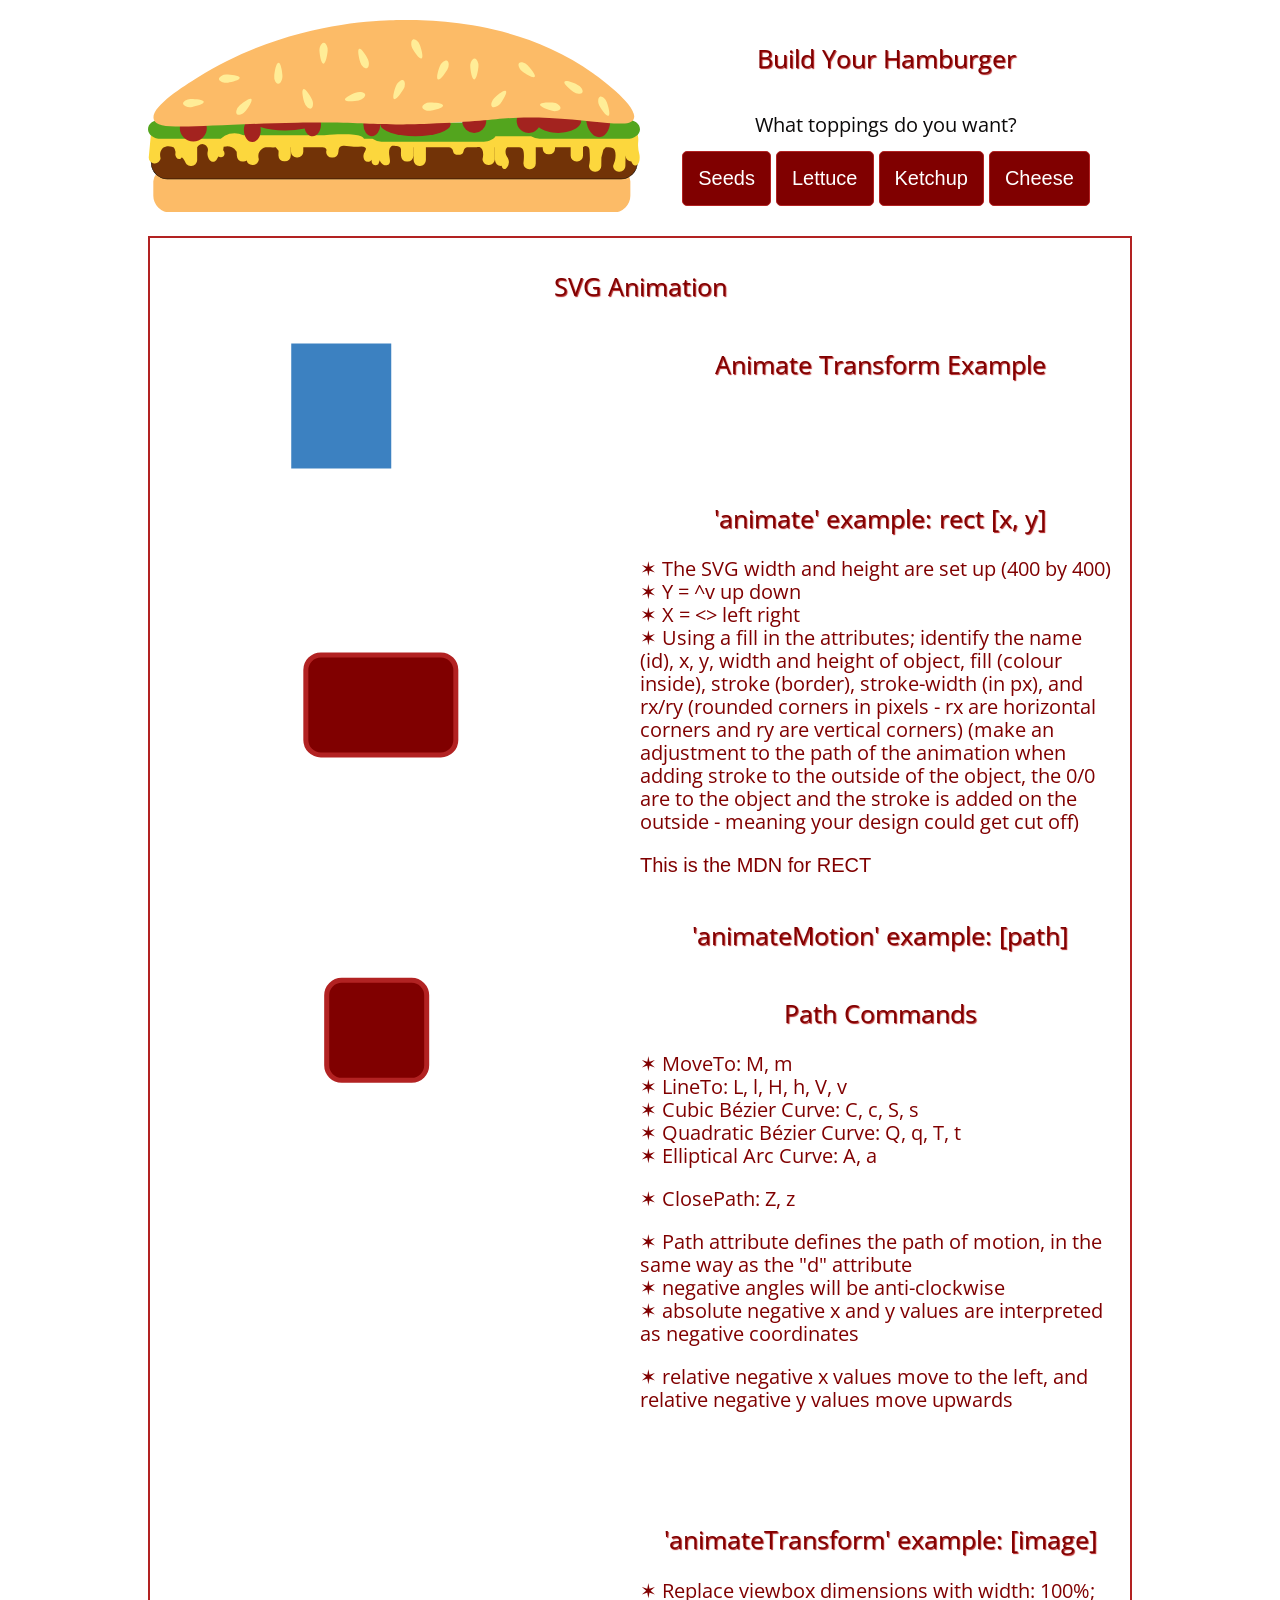
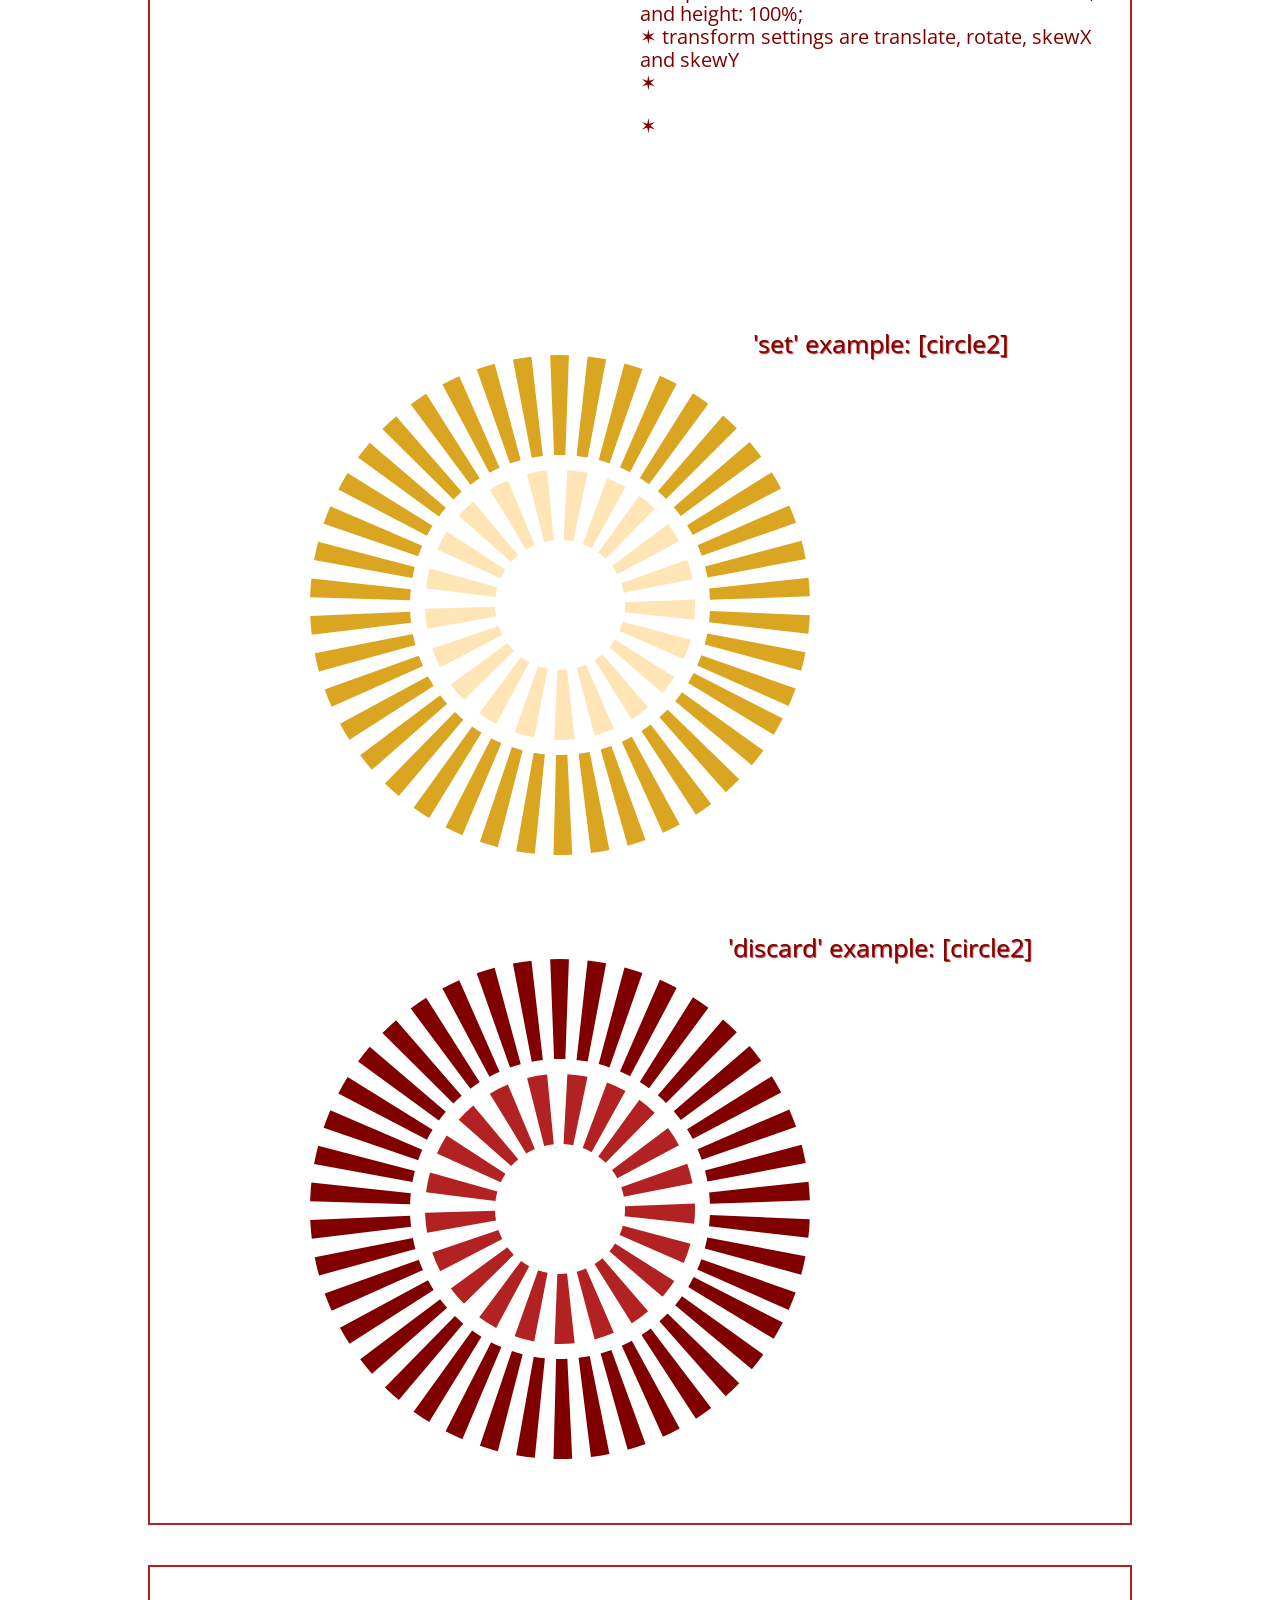
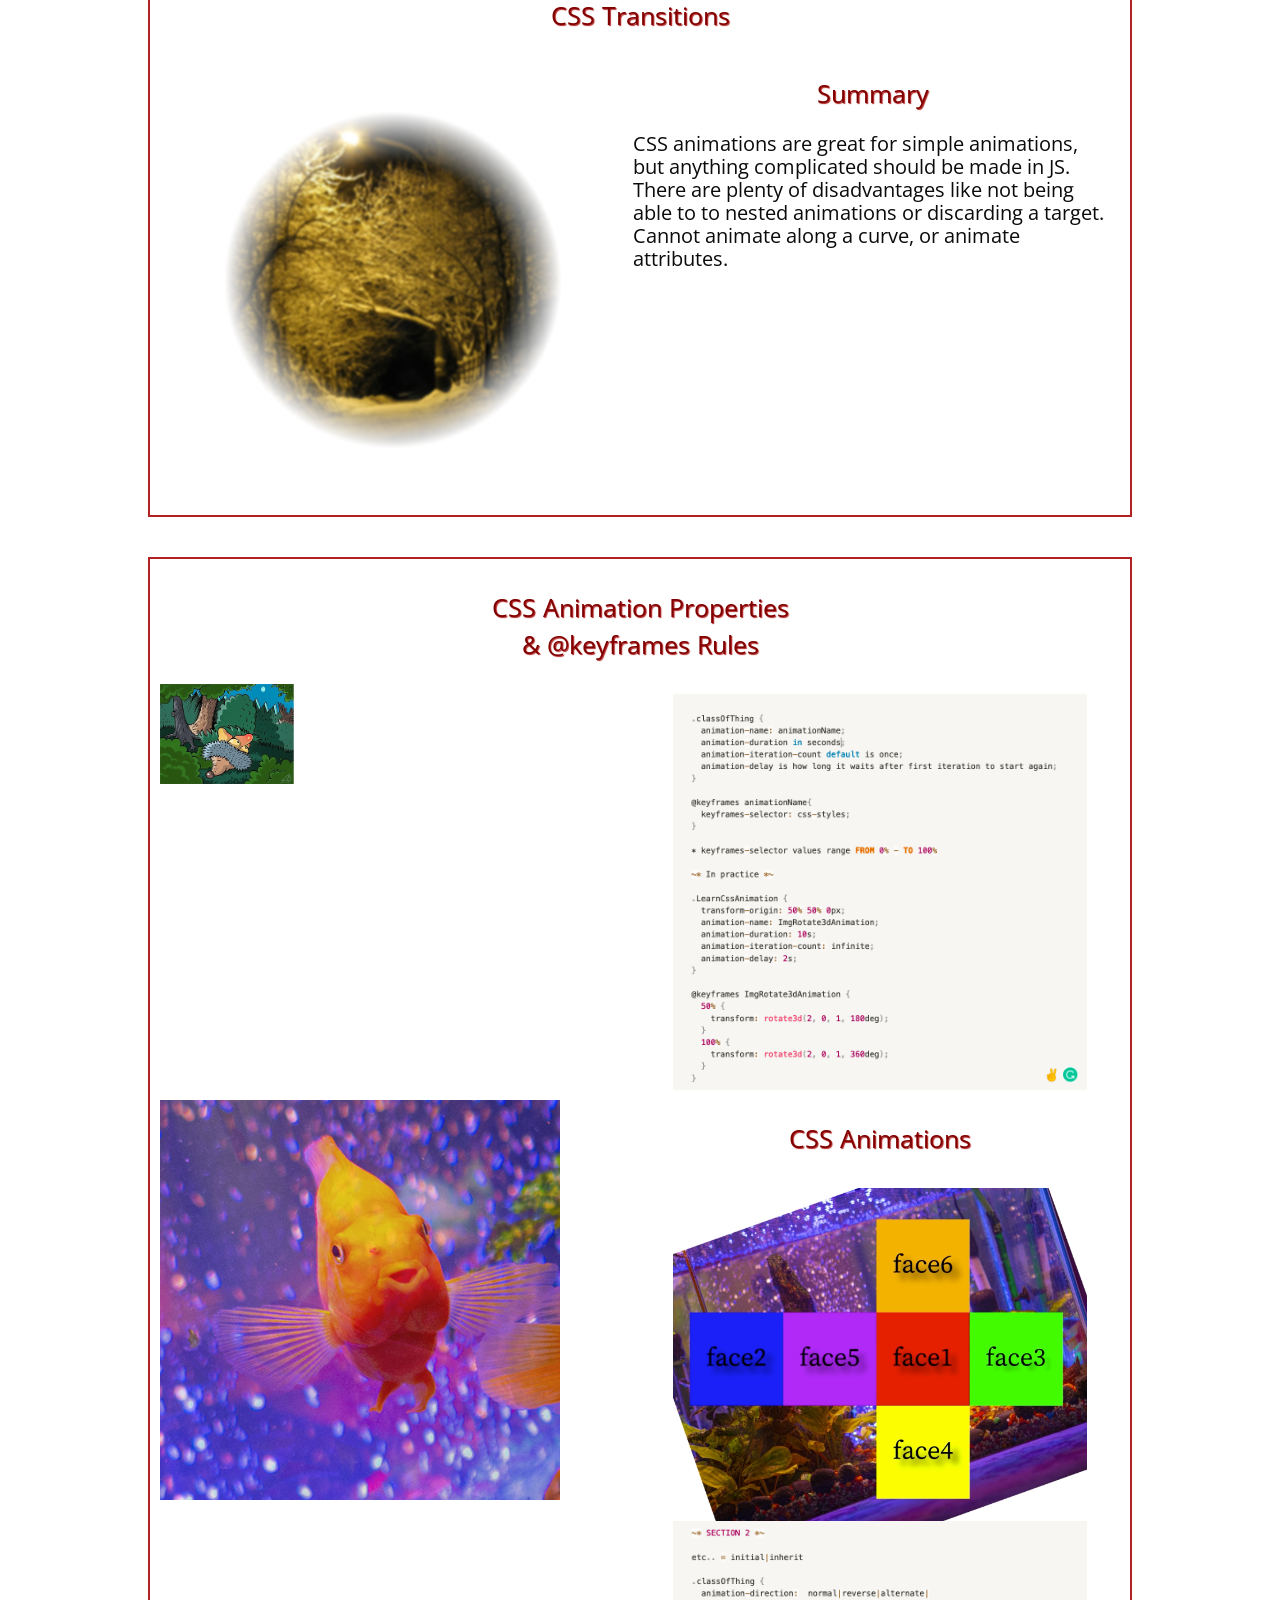
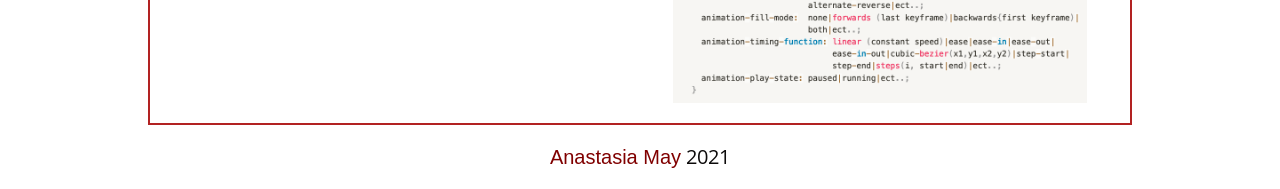
<file: index.html>
<!DOCTYPE html>
<html lang="en">
<head>
    <meta charset="UTF-8">
    <meta name="viewport" content="width=device-width, initial-scale=1.0">
    <title>SVG Animation Course</title>

    <!-- FONT AWESOME -->
    <link rel="stylesheet" href="https://use.fontawesome.com/releases/v5.8.1/css/all.css"
        integrity="sha384-50oBUHEmvpQ+1lW4y57PTFmhCaXp0ML5d60M1M7uH2+nqUivzIebhndOJK28anvf" crossorigin="anonymous">

    <!-- STYLESHEET -->
    <link rel="stylesheet" href="styles/style.css">

    <!-- GOOGLE FONT -->
    <link rel="preconnect" href="https://fonts.gstatic.com">
    <link href="https://fonts.googleapis.com/css2?family=Open+Sans:wght@300;400&display=swap" rel="stylesheet">
</head>
<body>

    <div class="wrapper">
        <main>
            <!-- <section id="sectionNUMBER">
                <h1>Title</h1>
            
                <div class="section-content">
                    <div class="left"></div>
                    <div class="right"></div>
                </div>
            


                https://webdesign.tutsplus.com/articles/getting-started-with-scalable-vector-graphics-svg--webdesign-7515

                https://webdesign.tutsplus.com/tutorials/how-to-use-animatetransform-for-inline-svg-animation--cms-22296

            </section> -->

            <div class="section-content">
                <div class="left">
                    <svg xmlns="http://www.w3.org/2000/svg" viewBox="0 0 1021 399.3" class="burger">
                        <path
                            d="M966.4 399.3H45.6A34.6 34.6 0 0111 364.7v-29.88a20.52 20.52 0 0120.52-20.52h949.23a20.25 20.25 0 0120.25 20.25v30.15a34.6 34.6 0 01-34.6 34.6z"
                            fill="#fcbb67" data-name="bottom_bun" />
                        <g class="patty" data-name="patty">
                            <rect x="6.5" y="223.8" width="1009" height="106" rx="33.82" fill="#723307" />
                            <path
                                d="M981.68 224.3a33.36 33.36 0 0133.32 33.32v38.36a33.36 33.36 0 01-33.32 33.32H40.32A33.36 33.36 0 017 295.98v-38.36a33.36 33.36 0 0133.32-33.32h941.36m0-1H40.32A34.33 34.33 0 006 257.62v38.36a34.33 34.33 0 0034.32 34.32h941.36a34.33 34.33 0 0034.32-34.32v-38.36a34.33 34.33 0 00-34.32-34.32z" />
                        </g>
                        <g class="cheese">
                            <path
                                d="M1017 242.3c-.82-5.17-1.79-10.91-6.44-15.56A21.93 21.93 0 00995 220.3H836.15a11.83 11.83 0 00-3.44-.51h-1.56a11.88 11.88 0 00-3.44.51H144.26a12.13 12.13 0 00-3.27-.46h-1.56a12.18 12.18 0 00-3.27.46H28a22 22 0 00-19.08 11.05 12 12 0 00-3 6.9L1.6 284.53a12 12 0 0010.84 13.06l.64.06a12 12 0 0013.06-10.84c-.48-1.52-3-10.05 1.86-17.51a17 17 0 015-5c8.55-5.46 19.33-.53 20.44 0H53a15.93 15.93 0 014 9c.25 3.28-.9 4.65 0 8a9.86 9.86 0 004 6c.5.32 3.52 2.15 6 1 1.88-.88 1.86-2.74 3-3s3.3 1.44 7 9a11.91 11.91 0 003 5 12.51 12.51 0 008.48 3.52H90a12 12 0 0012-12V264.3a11.75 11.75 0 0122 8 20.64 20.64 0 000 10c.25 1 3.11 11.55 10 12 3.8.25 6.85-2.73 8-4l4-7c3.32 2.14 7.43 2.07 10 0 3.42-2.75 3.93-8.89 0-13 .33-2.33.67-4.67 1-7l5-1a24.89 24.89 0 0112 2 24.15 24.15 0 015 3l5 6c.14 2.85.29 5.69.43 8.54a12.23 12.23 0 003.57 8.46 12 12 0 008.48 3.52H198a12 12 0 006.81-2.12 12 12 0 0011.63 9.12H218a12 12 0 0012-12 19.77 19.77 0 017-21.52 20.25 20.25 0 017-3c3.37-.72 5.71-.26 10 0a92 92 0 0011 0l6 7-.3 10.08a12.23 12.23 0 003.52 8.48 12 12 0 008.48 3.52h1.56a12 12 0 0012-12V264.3h.44v9.08a12 12 0 0012 12h1.56a12 12 0 0012-12v-9.08H360c4.62-1.06 8.79.91 10 4a7 7 0 01-.39 5.26 12 12 0 0012 12h1.56a12 12 0 0012-12c.16-6.32 2.17-9 3.83-10.26 6.13-4.72 19.79 0 28 0h9l7-1c6.43.63 8.39 2.46 9 4 1.55 3.92-4.87 8.05-5 16a16.93 16.93 0 002 8 9.88 9.88 0 0011.17 3.26c4.7-1.85 5.76-6.92 5.83-7.26-3.5 5.2-2 11.63 2 14 2.83 1.68 6.82 1.26 10-1l3-8c.17.53 2.92 8.6 10 10 .65.13 5.91 1.09 9-2 6.07-6.08-3.2-20.86 1.76-32.89 1.47-3.56 3.29-4.68 4.24-5.11 1.86-.84 3.94-.48 8.11.25s5.54.78 7.17 1.69a12.79 12.79 0 012.72 2.06l1 3c.07 2.12 0 3.83 0 5a48.87 48.87 0 00.09 8c0 .18 0 .34.06.51.4 2.57.88 5.86 3.52 8.49a12 12 0 008.48 3.51h1.56a12 12 0 0012-12V264.3h.44v26.49a12 12 0 0012 12h1.56a12 12 0 0012-12V264.3H625a10.75 10.75 0 016.15 3.49c2.38 2.94 1.42 5.79 3.52 8.49 1.17 1.5 3.47 3.18 8.48 3.51h1.56c4.95-.34 7.27-2 8.49-3.51 2.36-2.93 1.25-6.13 3.8-9 2-2.19 4.86-2.82 7-3h18c3.63-1.15 5.88-.5 7 0 5.63 2.5 8.4 12.46 5.15 24.49a12 12 0 0012 12h1.56a12 12 0 0012-12V264.3h.44v26.49a12 12 0 0012 12l1.85-.49c.41 3.72 2.52 6.59 5 7 3.17.52 5.74-3.18 7-5a17.5 17.5 0 003-9c.4-9.72-7.28-12.2-7-22 0-1.32.36-7.49 3.71-9 1.14-.51 1.78-.11 7.29 0h17a9.6 9.6 0 016 2 9.89 9.89 0 013 5c2.31 7.81.35 24.84.15 26.49a12.26 12.26 0 003.52 8.49 12 12 0 008.48 3.51h1.56a12 12 0 0012-12V264.3h14.44v2.49a12 12 0 0012 12h1.56a12 12 0 0012-12v-2.49h32.44v17.49a12 12 0 0012 12h1.56a12 12 0 0012-12V264.3a7.89 7.89 0 019.29-2c3.43 1.74 4 5.68 4 6 1.33 16.76 1 22 1 22a74.53 74.53 0 01-1.85 12.49 12 12 0 0012 12h1.56a12 12 0 0012-12q.15-13.25.29-26.49v9l4-16 5-5s4-.08 6 0a25.5 25.5 0 019 2c5.06 2.54 6.71 13.39 4 26q-1.92 5.25-3.85 10.49a12 12 0 0012 12h1.56a12 12 0 0012-12q.15-8.75.29-17.49v-4l.15.49a12 12 0 0012 12 43.4 43.4 0 01-1.15-5.49c.17 0 1.12 10.68 7 13a7.08 7.08 0 005 0c4.88-1.88 7.38-10.36 6-21a76.08 76.08 0 01-3-20c-.1-7.93 1.19-10.56 0-18z"
                                fill="#fcd73d" />
                            <path class="cheese" data-name="cheese__drip" d="M160 275.3l-9-8" fill="#fcd73d" />
                        </g>
                        <g class="lettuce">
                            <path class="lettuce" data-name="lettuce"
                                d="M994 206.64h-83.86a32.81 32.81 0 00-18.14-5.17H680c-10.6 0-19.77 4.51-24.19 11.08H511.18a32.26 32.26 0 00-19.18-5.91H280a37.56 37.56 0 00-4 .22c-.76-.08-1.52-.14-2.3-.18-4.58-6.18-13.48-10.38-23.7-10.38H69c-10.2 0-19.07 4.18-23.67 10.34H27c-14.91 0-27 8.93-27 19.94 0 11 12.09 20 27 20h123.92A41.46 41.46 0 01169 236.3a42.69 42.69 0 0129 3h168c14.42-1.47 26.41-1.9 35-2 41.59-.48 46 6.26 47 9 0 .1.06.18.08.23h17.74a32.26 32.26 0 0019.18 5.91h212c10.6 0 19.77-4.52 24.19-11.08h73.67a32.81 32.81 0 0018.14 5.17h181c14.91 0 27-8.93 27-20 0-10.96-12.09-19.89-27-19.89z"
                                fill="#53a51e" />
                        </g>
                        <g class="ketchup">
                            <circle class="ketchup" data-name="ketchup" cx="677" cy="209.3" r="25" fill="#a3231f" />
                            <path class="ketchup" data-name="ketchup"
                                d="M851.5 184.3c-17 0-31.9 4.7-40.29 11.77a25 25 0 100 26.46c8.39 7.07 23.29 11.77 40.29 11.77 26.23 0 47.5-11.19 47.5-25s-21.27-25-47.5-25z"
                                fill="#a3231f" />
                            <ellipse class="ketchup" data-name="ketchup" cx="948" cy="234" rx="25" ry="39"
                                transform="rotate(-5.85 650.045 356.1)" fill="#a3231f" />
                            <circle class="ketchup" data-name="ketchup" cx="94" cy="224.3" r="28" fill="#a3231f" />
                            <ellipse class="ketchup" data-name="ketchup" cx="464.5" cy="216.8" rx="17.5" ry="24.5" fill="#a3231f" />
                            <ellipse class="ketchup" data-name="ketchup" cx="555" cy="216.3" rx="73" ry="25" fill="#a3231f" />
                            <path class="ketchup" data-name="ketchup"
                                d="M357 204.3c0-13.81-32.68-25-73-25s-73 11.19-73 25a8.08 8.08 0 00.09 1.2c-7 3.19-12.09 12.41-12.09 23.3 0 13.53 7.84 24.5 17.5 24.5s17.5-11 17.5-24.5a33.48 33.48 0 00-.63-6.5c13.13 4.33 31 7 50.63 7a183.67 183.67 0 0041-4.32c2.41 9.51 8.89 16.32 16.5 16.32 9.66 0 17.5-11 17.5-24.5a32.39 32.39 0 00-2.07-11.56c.07-.31.07-.63.07-.94z"
                                fill="#a3231f" />
                        </g>
                        <path
                            d="M925 111.3C765.8-2.32 580.14-1.09 509 .3c-47.15.92-228.89 8.25-406 119-30.24 18.91-99.13 62-91 87 8.71 26.77 98.24 10 297 7 150.62-2.26 142.09 6.74 274 2 149.94-5.39 154.91-16.8 250-12 104.27 5.27 165.88 22.4 175 2 11.55-25.82-72.37-86.41-83-94z"
                            fill="#fcbb67" />
                        <g class="seeds">
                            <path class="seeds" data-name="seeds"
                                d="M270.76 88.96c-5.08-.07-8.19 19.27-8.8 27.09a19.06 19.06 0 002 10.83c.82 1.5 2.94 5.35 6.09 5.42s5.19-3.33 6.1-4.74c3-4.67 3-9.84 2.71-13.54-.54-7.89-3.34-24.99-8.1-25.06z"
                                fill="#ffed97" />
                            <path class="seeds" data-name="seeds"
                                d="M189.54 177.89a19.17 19.17 0 00-5.83 9.36c-.4 1.66-1.45 5.93.83 8.11s6.08 1.05 7.7.63c5.38-1.41 8.84-5.24 11.15-8.16 4.91-6.19 14.41-20.68 11-23.95-3.75-3.49-19.11 8.67-24.85 14.01z"
                                fill="#ffed97" />
                            <path class="seeds" data-name="seeds"
                                d="M190.43 120.07c-.3-5.06-19.82-6.75-27.66-6.79a19.09 19.09 0 00-10.65 2.82c-1.44.93-5.12 3.32-5 6.47.16 3 3.7 4.93 5.17 5.73 4.88 2.66 10 2.25 13.71 1.71 7.86-1.14 24.72-5.18 24.43-9.94z"
                                fill="#ffed97" />
                            <path class="seeds" data-name="seeds"
                                d="M322.39 143.51c-4.71 1.89-.12 20.94 2.33 28.38a19.16 19.16 0 006 9.22c1.34 1.06 4.77 3.8 7.71 2.64s3.5-5.07 3.8-6.72c1-5.47-1-10.23-2.73-13.54-3.5-7.05-12.69-21.76-17.11-19.98z"
                                fill="#ffed97" />
                            <path class="seeds" data-name="seeds"
                                d="M438.31 59.81c-4.71 1.89-.12 20.94 2.32 28.39a19.15 19.15 0 006.05 9.21c1.34 1.07 4.78 3.8 7.72 2.65s3.5-5.07 3.79-6.73c1-5.47-1.05-10.22-2.72-13.54-3.57-7.05-12.74-21.76-17.16-19.98z"
                                fill="#ffed97" />
                            <path class="seeds" data-name="seeds"
                                d="M364.71 47.3c-3-.06-5.18 3.33-6.09 4.74-3 4.67-3 9.84-2.71 13.54.57 7.89 3.36 25 8.13 25.06 5.07.07 8.18-19.27 8.8-27.09a19.15 19.15 0 00-2-10.83c-.84-1.54-2.97-5.42-6.13-5.42z"
                                fill="#ffed97" />
                            <path class="seeds" data-name="seeds"
                                d="M677.66 79.95c-3-.06-5.18 3.33-6.09 4.74-3 4.67-3 9.84-2.71 13.54.57 7.89 3.36 25 8.13 25.06 5.07.07 8.18-19.27 8.8-27.09a19.15 19.15 0 00-2-10.83c-.86-1.5-2.97-5.35-6.13-5.42z"
                                fill="#ffed97" />
                            <path class="seeds" data-name="seeds"
                                d="M529.92 125.19c-2.68-1.34-6.11.79-7.54 1.67-4.72 2.93-6.91 7.62-8.25 11.08-2.87 7.36-7.68 24-3.4 26.12 4.55 2.24 15.65-13.91 19.56-20.7a19.12 19.12 0 002.81-10.66c-.1-1.71-.36-6.09-3.18-7.51z"
                                fill="#ffed97" />
                            <path class="seeds" data-name="seeds"
                                d="M444.56 150.13c-5.3-1.66-10.28-.25-13.78 1-7.44 2.65-23.19 9.88-22 14.49 1.28 4.92 20.75 2.77 28.45 1.29a19.08 19.08 0 009.91-4.84c1.23-1.19 4.37-4.25 3.6-7.31-.74-2.92-4.58-4.12-6.18-4.63z"
                                fill="#ffed97" />
                            <path class="seeds" data-name="seeds"
                                d="M564.14 51.67a19.07 19.07 0 00-6.44-9c-1.38-1-4.93-3.6-7.82-2.32s-3.28 5.22-3.5 6.88c-.74 5.51 1.48 10.17 3.3 13.41 3.86 6.9 13.65 21.2 18 19.24 4.62-2.05-.78-20.88-3.54-28.21z"
                                fill="#ffed97" />
                            <path class="seeds" data-name="seeds"
                                d="M584.53 171.3a19.15 19.15 0 00-10.53 3.09c-1.41 1-5 3.46-4.78 6.61.24 3 3.83 4.82 5.33 5.58 5 2.53 10.09 2 13.75 1.34 7.78-1.36 24.52-5.86 24.11-10.6-.49-5.02-20.05-6.21-27.88-6.02z"
                                fill="#ffed97" />
                            <path class="seeds" data-name="seeds"
                                d="M88.06 163.79a19.17 19.17 0 00-10.58 3.11c-1.41 1-5 3.46-4.77 6.61.23 3 3.83 4.83 5.32 5.59 5 2.52 10.09 2 13.75 1.33 7.79-1.36 24.53-5.85 24.11-10.6-.44-5.06-19.99-6.21-27.83-6.04z"
                                fill="#ffed97" />
                            <path class="seeds" data-name="seeds"
                                d="M778.11 88.24c-1.68-.35-6-1.24-8.07 1.12s-.83 6.11-.35 7.71c1.6 5.32 5.56 8.65 8.55 10.85 6.37 4.68 21.2 13.65 24.34 10.07 3.35-3.82-9.36-18.73-14.9-24.27a19.07 19.07 0 00-9.57-5.48z"
                                fill="#ffed97" />
                            <path class="seeds" data-name="seeds"
                                d="M718.34 162.3a19.05 19.05 0 00-5.49 9.56c-.35 1.67-1.25 6 1.11 8.07s6.11.84 7.72.36c5.32-1.6 8.65-5.55 10.85-8.54 4.69-6.37 13.67-21.19 10.09-24.33-3.81-3.35-18.74 9.34-24.28 14.88z"
                                fill="#ffed97" />
                            <path class="seeds" data-name="seeds"
                                d="M890 133.71c-7.1-3.48-23.28-9.68-25.74-5.6-2.61 4.35 12.53 16.78 19 21.25a19.12 19.12 0 0010.38 3.7c1.71.05 6.1.16 7.75-2.53s-.26-6.16-1-7.66c-2.61-4.95-7.09-7.57-10.39-9.16z"
                                fill="#ffed97" />
                            <path class="seeds" data-name="seeds"
                                d="M852.37 176.3c-4.1-3.72-9.17-4.52-12.85-4.85-7.82-.69-25-.68-25.87 4-.89 5 17.58 11.17 25.14 13a19 19 0 0011-.27c1.6-.58 5.72-2 6.29-5.15s-2.48-5.58-3.71-6.73z"
                                fill="#ffed97" />
                            <path class="seeds" data-name="seeds"
                                d="M952.1 170.46a19.12 19.12 0 00-6.44-8.95c-1.38-1-4.93-3.59-7.81-2.31s-3.29 5.21-3.51 6.88c-.74 5.5 1.48 10.17 3.3 13.41 3.86 6.89 13.66 21.19 18 19.23 4.62-2.09-.78-20.92-3.54-28.26z"
                                fill="#ffed97" />
                            <path class="seeds" data-name="seeds"
                                d="M620.92 84.42c-2.68-1.34-6.11.78-7.53 1.67-4.73 2.93-6.91 7.61-8.26 11.07-2.86 7.37-7.67 24-3.4 26.12 4.56 2.24 15.66-13.9 19.57-20.69a19.2 19.2 0 002.81-10.66c-.11-1.71-.36-6.1-3.19-7.51z"
                                fill="#ffed97" />
                        </g>
                    </svg>
                    <svg xmlns="http://www.w3.org/2000/svg" viewBox="0 0 470.25 174.08" class="word">
                        <path
                            d="M459.75,81.53c4.16,14.28,5.33,25.55,10.63,39.42,1.37,2,4.38,2.39,6.43,1.93,5.71-1.3,6.28-4.19,4.65-11.36-1.06-4.68-2.92-10.87-4.91-19.65-1.43-6.29-1.82-14.81,7.39-16.9,3.22-.73,7.2,1.9,9.24,3.44l1.17-.27c2.49-.56,2.77-6.78,1.94-10.43-1.26-5.56-7.7-8.87-13.11-7.64-4.68,1.06-9.27,5.94-11.53,9.53-2.9-3.95-1.08-8.83-8.54-7.14-7,1.6-5.72,8.68-4.53,13.95ZM423.46,95.14c-.38-3,.59-10.28,5.41-11.38,2.05-.46,6.51.22,7,2.41,1.36,6-11.07,8.82-11.66,9Zm-12.08,11.2c5.31,20,14.08,28.18,31.49,24.23,5.41-1.22,17.25-6.68,15.53-14.28-.5-2.2-3.29-7.72-6.07-7.09l-.44.1c-4.13,4.17-8.95,8-13,9-8.05,1.82-11.21-6.69-12.34-11.66a38.56,38.56,0,0,0,4-.6c12.58-2.86,21.81-12.33,19.43-22.86-2.66-11.71-13-14.59-21.49-12.67C415.6,73.39,407.24,88.05,411.38,106.34ZM371.71,105c-1.49-6.58,6.39-9.14,11.22-10.23,2.19-.5,3.1,6.21,3.43,7.68.7,3.07-.33,5.3-6,6.6C376.22,110,372.77,109.71,371.71,105Zm5.23,43.42c1.93,8.48,7.94,21.42,19.66,19.53,27.31-4.35,7.83-41.45.48-74.55a94.15,94.15,0,0,0-2-10.92c-1.1-4.83-2.36-10.39-4.26-10L381,74.78c-.73.16-.15,2,.05,2.91.36,1.61,1,3,1.35,4.61-1.32.3-2.93-.72-4.31-.71-13.33-1.13-20.51,16-18,27,2,8.78,9.76,16.56,19.7,14.3,3.95-.89,7-1.88,9.51-5.54,5.26,15.73,12.22,36.91,6.53,37.59-1.79.25-3.9-1.58-4.3-3.34l-2.88-12.72c-.24-1-1-3-2.45-2.68-3.37.77-10.44,2.83-10.29,6.18C376,142.82,376.84,148,376.94,148.45Zm-61-34.31c4.16,14.28,5.33,25.55,10.63,39.42,1.37,2,4.39,2.39,6.43,1.92,5.71-1.29,6.28-4.19,4.66-11.35-1.07-4.69-2.93-10.88-4.92-19.65-1.43-6.29-1.82-14.82,7.39-16.91,3.22-.73,7.2,1.91,9.24,3.45l1.17-.27c2.49-.56,2.77-6.78,1.94-10.44-1.26-5.56-7.7-8.86-13.11-7.64-4.68,1.07-9.26,6-11.53,9.54-2.89-4-1.08-8.83-8.54-7.14-7,1.59-5.72,8.68-4.52,14Zm-40.16,47.4c3.55,4.12,9.75,5,13.84,4.09,11-2.49,10.26-13.09,11.14-18.06,1,4.39,3.85,11.58,7.36,10.79s8-2,6.82-7.24c-1.76-7.75-2.56-12.64-5.16-20.05-3.69-10.85-4.73-18.15-9.39-29.86a3.85,3.85,0,0,0-3.55-.74c-3.51.8-8.74,5.52-7.91,9.18,1.49,6.58,3,9.31,4.59,16.18,2.85,12.58-1.26,24.28-6.09,25.38-2.63.6-5.79-3.15-8.18-13.68-1.72-7.61-1.95-15.4-3.61-22.71-.89-3.95-2.12-9.37-5.63-8.57-2.34.53-4.4,1.61-6.6,2.11s0,14.77.35,17.15c.13.58.67,4.31.77,4.74.86,3.81,1.23,6.8,2.16,10.9C268.46,148.9,271.18,156.13,275.79,161.54ZM229.26,151c-.86-3.8-2.07-16.6,8.61-19,3.36-.77,4.29,3.33,4.95,6.26,1.18,5.88.42,17.43-5.14,18.7C231.83,158.28,230.41,156.76,229.26,151Zm-8.62,26.41c.9,1.95,3.6,1.64,5.36,1.25,2-.47,5.11-1.16,6.46-2.7.94-1.29-1-5.92.43-6.25q6.62,1.72,11.23.68c13.16-3,14.27-23.84,11.27-37.77-1.78-8.52-9.12-17.16-18-15.14-3.95.9-8.06,3.83-12.26,9.7l-.15,0a.33.33,0,0,1-.36-.23c-3-18.84-5.15-32.21-5.48-37.05-.35-5.61-5.09-4.85-9.19-3.92-3.8.87-4.51,1.8-4.27,5.59Zm-78.65-26c2.22,9.8,5,19.47,7.55,29.2.72,3.22,3,11.17,3.23,11.57l1.22,2.65c.66,1.54,5.65,1.18,7.11.85l1.76-.4c2.78-.63,4.32-1.29,3.42-5.24-1.49-6.58-3.86-13-5.35-19.55-.2-.87-.68-5.69-2.57-14-.89-3.94.81-10,5-11,4.09-.93,7,6.56,7.65,9.34l7.93,35c.3,1.31,3.62,1,4.79.76a29.34,29.34,0,0,0,5.44-2.47c3.42-1.85.54-9.81-.06-12.44-2-9.07-5.54-17.66-7.63-26.88-.7-3.07-1.71-8.22,1.8-9,4.83-1.1,7,7,9.36,17.56l.44,1.9,6.6,22.35c.64,2.16,5.62,1,7.08.7l.15,0c3.51-.79,4.58-1.5,3.93-5-.27-1.17-2.1-10.6-2.33-11.62l-.43-1.9c-2.62-11.56-8.9-40.59-23.67-37.24-4.39,1-8.63,5.34-10.46,8.83l-.58.13c-2.3-4.7-7.09-5.46-11.62-4.44-3.8.87-8,4-9.27,7.95l-.29.07c-.07-.3-.28-.56-.35-.85-2-4.63-1.94-4.48-6.33-3.49C136.79,136.62,140.33,144.12,142,151.43Zm-35.65,29.31c-.23-3,3-5.28,6.61-6.11,4.68-1.07,10,0,10.7,3.11.17.73,1.08,5.44.42,5.9a22.18,22.18,0,0,1-7.5,3.55c-4.54,1-8.89.16-10-4.81A6.85,6.85,0,0,1,106.34,180.74Zm23.9,22c1-.23,1.6-.37,10-2.73,2,1.24-5.74-40.23-6.14-42-4-17.85-10.65-25.27-33.91-20-6.14,1.4-8.41,3.6-7.21,8.87.56,2.49,2.18,4.89,4.31,5.48,1.58-.51,3.34-.91,4.94-1.27,10.24-2.33,16.77-1.35,18.56,6.55.4,1.76,1.2,6.65-.4,7a27.76,27.76,0,0,0-11.95.24C98.93,167,91,174.07,93.24,184c2.65,11.7,10.67,17.88,24.86,14.66.44-.1,5.24-2,8.07-3.06a12.46,12.46,0,0,0,0,4.3c.47,2,1.56,3.49,3.17,3.12A1.67,1.67,0,0,0,130.24,202.7ZM44.71,188.41c2.46,10.82,6.08,21.38,8.53,32.21.64,2.78,2.46,2.67,4.36,2.24,4.09-.93,9.17-1.62,8.6-4.1l-1.29-5.71-6.22-20L57.53,188l12.58-2.85c.72.45,6.86,24.13,7.32,26.18,1.43,6.29,3,5.78,8,4.65,4.82-1.1,5.41-1.23,4-7.37C87,198,81.94,174.89,77.26,154.27c-4.71-20.78-9-39.17-10-40.65l-.53-1a5.53,5.53,0,0,0-3.89-.19c-7,1.59-7.11,3.92-6.28,7.57.27,1.17.68,2.31.88,3.19,1.1,4.82,2.57,14,4.42,22.22,1,4.53,2.32,8.86,3.38,13.54a75.17,75.17,0,0,1,2,11.54,76.08,76.08,0,0,1-10.51,3.15l-1.32.3-.35-.23-1-3c-.24-1-2.17-8.89-2.7-11.23-3-13.17-4.27-22.87-8.08-39.7-.5-2.19-2.83-2.28-5-1.78s-4.7,1.68-5.43,1.84c-3.21.73-.12,17.1,3.6,33.49C40.24,170,43.42,182.7,44.71,188.41Z"
                            transform="translate(-31.52 -49.02)" fill="#b3b3b3" />
                        <path
                            d="M463.3,73.65c4.16,14.28,5.33,25.55,10.63,39.42,1.37,2,4.39,2.39,6.43,1.93,5.71-1.3,6.28-4.19,4.66-11.36C484,99,482.09,92.77,480.1,84c-1.43-6.29-1.82-14.81,7.39-16.9,3.22-.73,7.2,1.9,9.24,3.44l1.17-.27c2.49-.56,2.77-6.78,1.94-10.43-1.26-5.56-7.7-8.87-13.11-7.64-4.68,1.06-9.26,5.94-11.53,9.53-2.89-4-1.08-8.83-8.54-7.14-7,1.6-5.72,8.68-4.52,14ZM427,87.26c-.37-3,.59-10.28,5.42-11.38,2-.46,6.5.22,7,2.41,1.36,6-11.07,8.82-11.66,8.95Zm-12.07,11.2c5.31,20,14.08,28.18,31.48,24.23,5.42-1.22,17.25-6.68,15.53-14.28-.5-2.2-3.29-7.72-6.07-7.09l-.44.1c-4.13,4.17-8.94,8-13,9-8,1.82-11.2-6.69-12.33-11.66a38,38,0,0,0,4-.6c12.58-2.86,21.82-12.33,19.43-22.87-2.66-11.7-13-14.58-21.48-12.66C419.15,65.51,410.79,80.17,414.94,98.46Zm-39.67-1.31c-1.5-6.58,6.38-9.14,11.21-10.23,2.19-.5,3.1,6.21,3.43,7.68.7,3.07-.33,5.3-6,6.6C379.78,102.12,376.33,101.83,375.27,97.15Zm5.23,43.42c1.92,8.48,7.93,21.42,19.65,19.53,27.32-4.35,7.83-41.45.48-74.55a92.08,92.08,0,0,0-2-10.92c-1.09-4.83-2.35-10.39-4.25-10l-9.8,2.23c-.74.16-.16,2,0,2.91.37,1.61,1,3,1.35,4.61-1.31.3-2.93-.72-4.31-.71-13.33-1.13-20.51,16-18,27,2,8.78,9.75,16.56,19.7,14.3,3.94-.89,6.95-1.88,9.51-5.54,5.25,15.73,12.21,36.91,6.52,37.59-1.79.25-3.9-1.58-4.3-3.34L392.17,131c-.23-1-1-3-2.45-2.68-3.37.77-10.44,2.83-10.29,6.18C379.53,134.94,380.4,140.13,380.5,140.57Zm-61-34.31c4.16,14.28,5.33,25.55,10.63,39.42,1.38,2,4.39,2.39,6.44,1.92,5.7-1.29,6.27-4.19,4.65-11.35-1.06-4.69-2.93-10.88-4.92-19.65-1.42-6.29-1.82-14.82,7.4-16.91,3.22-.73,7.2,1.91,9.24,3.45l1.17-.27c2.48-.56,2.77-6.78,1.94-10.44-1.26-5.56-7.7-8.86-13.12-7.64-4.68,1.07-9.26,5.95-11.52,9.54-2.9-4-1.08-8.83-8.54-7.14-7,1.59-5.72,8.68-4.53,14Zm-40.16,47.4c3.55,4.12,9.75,5,13.85,4.09,11-2.49,10.26-13.09,11.13-18.06,1,4.39,3.86,11.58,7.37,10.79s8-2,6.81-7.24c-1.75-7.75-2.56-12.64-5.16-20.05-3.69-10.85-4.73-18.15-9.38-29.87a3.89,3.89,0,0,0-3.55-.73c-3.51.8-8.75,5.52-7.92,9.18,1.49,6.58,3,9.31,4.59,16.18,2.86,12.58-1.26,24.28-6.09,25.38-2.63.59-5.79-3.15-8.17-13.68-1.73-7.61-2-15.4-3.62-22.71-.89-4-2.12-9.37-5.63-8.57-2.34.53-4.4,1.61-6.6,2.11s0,14.77.35,17.15c.14.58.67,4.31.77,4.74.87,3.81,1.24,6.8,2.17,10.9C272,141,274.73,148.25,279.34,153.66Zm-46.53-10.52c-.86-3.8-2.07-16.6,8.61-19,3.36-.77,4.29,3.33,5,6.26,1.18,5.88.41,17.43-5.15,18.69C235.38,150.4,234,148.88,232.81,143.14Zm-8.62,26.41c.9,1.95,3.6,1.64,5.36,1.25,2-.47,5.12-1.17,6.46-2.7.94-1.29-1-5.92.43-6.25q6.62,1.72,11.23.68c13.16-3,14.28-23.84,11.27-37.77-1.77-8.52-9.12-17.16-18-15.14-4,.9-8.05,3.83-12.26,9.7l-.14,0a.32.32,0,0,1-.36-.23c-3-18.84-5.15-32.21-5.48-37-.35-5.61-5.1-4.85-9.2-3.92-3.8.87-4.51,1.8-4.27,5.59Zm-78.65-26c2.23,9.8,5,19.47,7.55,29.2.73,3.22,3,11.17,3.24,11.57l1.21,2.65c.66,1.54,5.65,1.18,7.12.85l1.75-.4c2.78-.63,4.32-1.29,3.43-5.24-1.5-6.58-3.87-13-5.36-19.55-.2-.87-.67-5.69-2.56-14-.9-3.95.8-10,5-11s7,6.56,7.65,9.34l7.93,35c.3,1.31,3.62,1,4.79.76a29.34,29.34,0,0,0,5.44-2.47c3.42-1.85.54-9.81-.06-12.44-2.05-9.07-5.54-17.66-7.63-26.88-.69-3.07-1.71-8.22,1.8-9,4.83-1.1,7,7,9.37,17.56l.43,1.9,6.6,22.35c.65,2.16,5.62,1,7.08.7l.15,0c3.51-.79,4.58-1.5,3.93-5-.26-1.17-2.1-10.6-2.33-11.62l-.43-1.9c-2.62-11.56-8.89-40.59-23.67-37.24-4.39,1-8.63,5.34-10.45,8.83l-.59.13c-2.3-4.71-7.08-5.47-11.62-4.44-3.8.87-8,4-9.27,7.95l-.29.07c-.07-.3-.28-.56-.35-.85-2-4.63-1.94-4.48-6.33-3.49C140.34,128.73,143.88,136.24,145.54,143.55Zm-35.65,29.31c-.22-3,3-5.28,6.61-6.11,4.68-1.07,10,0,10.71,3.11.16.73,1.08,5.44.41,5.9a22.09,22.09,0,0,1-7.5,3.55c-4.54,1-8.88.16-10-4.81A6.85,6.85,0,0,1,109.89,172.86Zm23.9,22c1-.24,1.61-.37,10-2.73,2,1.24-5.74-40.23-6.13-42-4.05-17.85-10.65-25.27-33.91-20-6.15,1.4-8.42,3.6-7.22,8.87.56,2.49,2.18,4.89,4.32,5.48,1.57-.51,3.33-.91,4.94-1.27,10.24-2.33,16.77-1.35,18.56,6.55.39,1.76,1.2,6.65-.41,7A27.72,27.72,0,0,0,112,157c-9.51,2.16-17.45,9.19-15.2,19.14,2.66,11.7,10.67,17.88,24.86,14.66.44-.1,5.25-2,8.07-3.06a12.46,12.46,0,0,0,.05,4.3c.47,2,1.56,3.49,3.17,3.12A1.67,1.67,0,0,0,133.79,194.82ZM48.26,180.53c2.46,10.82,6.08,21.38,8.54,32.21.63,2.78,2.45,2.67,4.35,2.24,4.1-.93,9.17-1.62,8.61-4.1l-1.3-5.71-6.22-20-1.16-5.12,12.58-2.85c.72.45,6.86,24.13,7.32,26.18,1.43,6.29,3,5.78,8,4.65s5.41-1.23,4-7.37C90.59,190.16,85.5,167,80.82,146.38s-9-39.17-10-40.64l-.52-1a5.49,5.49,0,0,0-3.89-.19c-7,1.59-7.11,3.91-6.28,7.57.26,1.17.68,2.31.87,3.19,1.1,4.82,2.57,14,4.43,22.22,1,4.53,2.31,8.85,3.37,13.54a75.2,75.2,0,0,1,2,11.54A78.1,78.1,0,0,1,60.3,165.8l-1.31.3-.36-.23-1-3c-.23-1-2.17-8.89-2.7-11.23-3-13.17-4.27-22.88-8.08-39.7-.5-2.19-2.82-2.28-5-1.78s-4.69,1.68-5.42,1.84c-3.22.73-.13,17.1,3.59,33.49C43.79,162.16,47,174.82,48.26,180.53Z"
                            transform="translate(-31.52 -49.02)" fill="#5ff2ff" />
                        <path
                            d="M463.3,73.65l-1.44.42c4.12,14.13,5.3,25.46,10.67,39.54l.06.17.1.14c2,2.76,5.54,3.06,8,2.54,3-.65,5.28-2,6.15-4.42s.44-5.08-.37-8.73c-1.08-4.77-2.94-10.92-4.92-19.65-.69-3-1.08-6.54-.31-9.3s2.42-4.81,6.58-5.81c2.17-.63,6.09,1.65,8,3.18l.56.42,1.85-.42a3.8,3.8,0,0,0,2.47-2.15c1.35-2.81,1.24-7,.6-10.09-1.57-6.53-8.72-10.13-14.91-8.77-5.41,1.3-10,6.4-12.47,10.2l1.27.8,1.21-.88c-1.21-1.61-1.43-3.6-2.46-5.54A4.69,4.69,0,0,0,471.17,53a9.56,9.56,0,0,0-4.84.13A7.84,7.84,0,0,0,459.84,60c-.45,3,.24,6.24.83,8.91L461.84,74l0,0,1.44-.42,1.46-.33L463.6,68.2c-.6-2.6-1.15-5.56-.8-7.79S464,56.8,467,56.05a6.82,6.82,0,0,1,3.3-.19,1.56,1.56,0,0,1,.81.56c.77.82,1,3.54,2.88,6.19l1.3,1.78,1.18-1.87c2.08-3.37,6.64-8.05,10.59-8.87a10.13,10.13,0,0,1,7.05,1.12,8.46,8.46,0,0,1,4.27,5.39,18.24,18.24,0,0,1,.25,5.85,7.26,7.26,0,0,1-.6,2.22c-.26.51-.45.57-.46.57l-1.17.27.33,1.46.91-1.2c-2.17-1.55-6.21-4.54-10.48-3.71-5.06,1.1-7.86,4.33-8.8,7.94s-.45,7.5.28,10.76c2,8.82,3.87,15.06,4.91,19.65.82,3.51,1,5.83.48,7s-1.31,1.89-4,2.54c-1.62.4-4.14-.08-4.87-1.32l-1.23.85,1.4-.53c-5.23-13.67-6.39-24.87-10.59-39.31l-1.44.42,1.46-.33ZM427,87.26l1.49-.18a14.16,14.16,0,0,1,.69-5.74c.73-2.11,1.9-3.64,3.57-4a8.21,8.21,0,0,1,3.36.2,4.73,4.73,0,0,1,1.43.61c.33.24.4.4.42.47a2.78,2.78,0,0,1-.83,2.59,14.91,14.91,0,0,1-5.59,3.32,33.21,33.21,0,0,1-4.11,1.25l.33,1.46,0-1.5-.76,0,0,1.5,1.49-.18-1.49.18,0,1.5.76,0H428l.14,0a35,35,0,0,0,6.89-2.4,14.24,14.24,0,0,0,4.4-3.11,5.82,5.82,0,0,0,1.5-5.24,3.8,3.8,0,0,0-1.61-2.26,10.25,10.25,0,0,0-7.19-1.28c-3.16.73-4.88,3.4-5.74,6a17.13,17.13,0,0,0-.83,7.07l.17,1.35,1.36,0Zm-12.07,11.2-1.45.38c2.69,10.15,6.28,17.5,11.71,21.89s12.62,5.48,21.56,3.43a33.17,33.17,0,0,0,11-5,16.5,16.5,0,0,0,4.56-4.72,8.51,8.51,0,0,0,1.11-6.36,16.29,16.29,0,0,0-2.41-5.14,9.34,9.34,0,0,0-2.21-2.31,4,4,0,0,0-3.24-.77l-.44.1-.42.1-.31.31c-4,4.09-8.81,7.79-12.31,8.55s-5.47-.53-7.24-2.74a20.8,20.8,0,0,1-3.3-7.79l-1.46.33.17,1.49a38.52,38.52,0,0,0,4.18-.63,30.58,30.58,0,0,0,16.11-9c3.84-4.3,5.76-9.85,4.44-15.64-1.4-6.24-5-10.34-9.36-12.45a21.27,21.27,0,0,0-13.92-1.34,23.82,23.82,0,0,0-15.93,13c-3.36,6.66-4.43,15.26-2.29,24.7l0,0,1.45-.38,1.46-.33c-2-8.85-1-16.73,2-22.69a20.82,20.82,0,0,1,13.92-11.39,18.34,18.34,0,0,1,11.93,1.11c3.6,1.78,6.5,5,7.75,10.43,1.07,4.74-.42,9.2-3.75,13a27.66,27.66,0,0,1-14.54,8.08,33.83,33.83,0,0,1-3.85.58l-1.67.19.37,1.63a23.71,23.71,0,0,0,3.85,9,9.62,9.62,0,0,0,10.28,3.83c4.69-1.1,9.54-5.12,13.78-9.36l-1.07-1.06.34,1.47.43-.1c.15,0,.39,0,.86.29,1.43.9,3.19,4.41,3.42,5.66a5.49,5.49,0,0,1-.77,4.17c-2.34,4.12-9.87,7.53-13.63,8.32-8.47,1.9-14.39.86-19-2.83S419,108,416.39,98.07l-1.45.39,1.46-.33Zm-39.67-1.31,1.46-.33c-.55-2.62.51-4.1,2.61-5.6a23.29,23.29,0,0,1,7.47-2.84l-.11-.48-.14.47h.25l-.11-.48-.14.47.07-.24-.15.2.08,0,.07-.24-.15.2a3.64,3.64,0,0,1,.67,1.22,17.21,17.21,0,0,1,.71,2.47c.28,1.21.45,2.3.59,2.91.28,1.35.18,2-.33,2.69s-1.87,1.51-4.58,2.11a8.63,8.63,0,0,1-4.6.13c-1-.39-1.71-1-2.21-3l-1.46.33-1.47.33a6.65,6.65,0,0,0,4.12,5.21,11.49,11.49,0,0,0,6.29,0c3-.69,5-1.63,6.25-3.16a5.9,5.9,0,0,0,.92-5.23c-.1-.41-.3-1.62-.59-2.91a16.94,16.94,0,0,0-1.21-3.73,4.85,4.85,0,0,0-1.16-1.58,2.59,2.59,0,0,0-2.27-.6,26.36,26.36,0,0,0-8.48,3.28c-2.67,1.7-4.82,4.79-3.87,8.75Zm5.23,43.42-1.47.33a37.13,37.13,0,0,0,6.44,14.25c3.37,4.32,8.44,7.5,14.92,6.43.62-.1,1.22-.21,1.79-.34,7.3-1.59,11.46-6.11,12.86-12.08s.54-13.23-1.28-21.34C410.84,115,405.44,100,402.24,85.91l-.15-.67-1.46.31,1.49-.17a95.5,95.5,0,0,0-2-11.08,68.62,68.62,0,0,0-1.88-7.12,10.53,10.53,0,0,0-1.33-2.71,3.48,3.48,0,0,0-1.11-1,2.45,2.45,0,0,0-1.74-.26l-9.8,2.22a1.91,1.91,0,0,0-1.3,1.07,3,3,0,0,0-.21,1.53,9.65,9.65,0,0,0,.2,1.18c.09.38.18.73.23.93.41,1.79,1,3.19,1.35,4.62l1.46-.34L385.62,73a3.14,3.14,0,0,1-1.38-.22,9.15,9.15,0,0,0-2.61-.53v1.5l.13-1.49a15.21,15.21,0,0,0-4.75.31c-5.89,1.35-10.16,6-12.68,11.44a27.84,27.84,0,0,0-2.19,17.08,21.91,21.91,0,0,0,7.39,12.12,16.26,16.26,0,0,0,14.11,3.3c4-.87,7.6-2.08,10.4-6.14l-1.22-.86-1.43.48c2.66,7.93,5.73,17.24,7.38,24.51A38.11,38.11,0,0,1,400,143a6,6,0,0,1-.35,2.17c-.21.4-.25.37-.39.43h-.09a2.24,2.24,0,0,1-1.52-.59,3.15,3.15,0,0,1-1.1-1.59l-2.89-12.72a7,7,0,0,0-1-2.37,3.1,3.1,0,0,0-3.25-1.44,34.72,34.72,0,0,0-6.78,2.23,11.63,11.63,0,0,0-3.15,2.07,4.49,4.49,0,0,0-1.53,3.41v.13l0,.13c0,.09.28,1.58.51,3s.48,2.76.55,3.11l1.47-.33,1.46-.34c0-.09-.28-1.57-.52-2.95s-.47-2.76-.55-3.11l-1.46.33,1.5-.06c0-.27.1-.62.62-1.14,1.53-1.58,6.09-3,8.5-3.51l0-.13-.06.11.09,0,0-.13-.06.11a1.45,1.45,0,0,1,.38.52,5.24,5.24,0,0,1,.37,1l2.88,12.73a6.12,6.12,0,0,0,2.15,3.25,5.1,5.1,0,0,0,3.82,1.23l.34-.06a3.53,3.53,0,0,0,2.45-2.12c1.2-2.89.52-7.15-.65-12.56-1.7-7.5-4.8-16.85-7.45-24.81l-.95-2.82-1.71,2.44c-2.31,3.25-4.68,4-8.61,4.94a13.26,13.26,0,0,1-11.56-2.72,18.92,18.92,0,0,1-6.34-10.45,24.89,24.89,0,0,1,2-15.15c2.27-4.89,6-8.73,10.63-9.77a12.27,12.27,0,0,1,3.82-.25h.14a7.35,7.35,0,0,1,1.75.41,5.84,5.84,0,0,0,2.89.27l1.46-.34-.33-1.46c-.42-1.79-1-3.19-1.36-4.61-.06-.3-.15-.62-.22-.93a6,6,0,0,1-.15-.93v0l-.79-.14.65.46a.7.7,0,0,0,.14-.32l-.79-.14.65.46-.91-.65.25,1.09a1.18,1.18,0,0,0,.66-.44l-.91-.65.25,1.09,9.8-2.22-.12-.51-.25.46a.5.5,0,0,0,.37,0l-.12-.51-.25.46h0a8.69,8.69,0,0,1,1.39,3.12c.52,1.68,1,3.76,1.44,5.74a90.53,90.53,0,0,1,2,10.77v.14c0,.24.11.47.16.71,3.26,14.37,8.66,29.32,11.51,41.9,1.81,7.92,2.55,14.88,1.29,20s-4.18,8.34-10.6,9.86c-.51.12-1,.22-1.6.31-5.25.82-9-1.53-12.09-5.33A34,34,0,0,1,382,140.23Zm-61-34.31-1.44.42c4.12,14.13,5.3,25.46,10.67,39.54l.06.16.11.15c2,2.76,5.53,3.06,8,2.54,3-.65,5.28-2,6.15-4.43s.44-5.07-.37-8.73c-1.08-4.76-2.94-10.91-4.92-19.64-.69-3-1.08-6.54-.3-9.3s2.41-4.82,6.57-5.81c2.17-.63,6.09,1.65,8,3.17l.56.42,1.85-.42a3.76,3.76,0,0,0,2.47-2.14c1.35-2.81,1.25-7,.6-10.09-1.57-6.53-8.72-10.13-14.91-8.77-5.41,1.3-10,6.4-12.46,10.2l1.27.8,1.21-.89c-1.22-1.61-1.44-3.59-2.46-5.53a4.69,4.69,0,0,0-2.78-2.31,9.56,9.56,0,0,0-4.84.13,7.85,7.85,0,0,0-6.5,6.83c-.45,3,.24,6.24.84,8.91l1.17,5.16v.05l1.44-.42,1.46-.34-1.16-5.11c-.6-2.6-1.15-5.57-.8-7.8s1.23-3.6,4.2-4.36a6.91,6.91,0,0,1,3.3-.18,1.42,1.42,0,0,1,.81.56c.77.82,1,3.53,2.89,6.19L331.5,97l1.17-1.86c2.08-3.38,6.64-8,10.59-8.87a10.11,10.11,0,0,1,7.05,1.12,8.38,8.38,0,0,1,4.27,5.38,17.7,17.7,0,0,1,.25,5.85,7.37,7.37,0,0,1-.59,2.23c-.27.51-.46.57-.47.57l-1.17.26.34,1.47.9-1.2c-2.17-1.55-6.21-4.54-10.47-3.71-5.07,1.09-7.87,4.33-8.81,7.94s-.45,7.5.28,10.76c2,8.82,3.88,15,4.92,19.65.81,3.51.95,5.83.47,7s-1.31,1.89-4,2.53c-1.62.41-4.13-.08-4.86-1.31l-1.24.85,1.4-.53c-5.22-13.67-6.39-24.88-10.59-39.31l-1.44.42,1.46-.34Zm-40.16,47.4-1.14,1c4.11,4.68,10.75,5.58,15.32,4.57A13.62,13.62,0,0,0,304,150.16c1.4-3.88,1.43-7.94,1.85-10.21l-1.48-.26-1.46.33a30.33,30.33,0,0,0,2.89,7.75,11.36,11.36,0,0,0,2.5,3.14,4.4,4.4,0,0,0,3.77,1,15.34,15.34,0,0,0,5.67-2.18,6.23,6.23,0,0,0,2.28-6.85c-.7-3.09-1.25-5.73-1.83-8.27a103,103,0,0,0-3.38-11.95c-3.65-10.7-4.7-18.06-9.41-29.92l-.13-.33-.27-.23a5.36,5.36,0,0,0-4.88-1.08,13.69,13.69,0,0,0-6.34,4c-1.78,1.92-3.25,4.33-2.7,7,1.53,6.75,3.07,9.47,4.59,16.19a34.26,34.26,0,0,1-.15,16.26c-1.16,4.42-3.43,7.13-4.81,7.32a1.19,1.19,0,0,1-.93-.23c-1.4-.74-3.75-4.57-5.45-12.32-1.69-7.42-1.92-15.21-3.61-22.72a30.39,30.39,0,0,0-2-6.39,6.92,6.92,0,0,0-2-2.6,4.13,4.13,0,0,0-3.45-.7c-2.58.6-4.66,1.68-6.6,2.11a2.53,2.53,0,0,0-1.75,1.74,12.47,12.47,0,0,0-.45,4.11,105,105,0,0,0,1.4,13V118c0,.15.22,1.29.38,2.32s.31,2,.39,2.43c.85,3.71,1.22,6.71,2.16,10.89,1.79,7.87,4.56,15.33,9.41,21l1.14-1,1.14-1c-4.37-5.13-7-12.13-8.76-19.76-.91-4-1.28-7-2.16-10.89,0-.05-.2-1.18-.36-2.21s-.32-2.1-.41-2.53l-1.47.33,1.48-.24c-.19-1.18-.85-5.31-1.18-9.15a36.7,36.7,0,0,1-.14-5.08,6.44,6.44,0,0,1,.23-1.38l.05-.11-.27-.14.2.22.07-.08-.27-.14.2.22-.57-.62.19.81a.9.9,0,0,0,.38-.19l-.57-.62.19.81c2.45-.57,4.49-1.65,6.59-2.11a1.1,1.1,0,0,1,1,.2c1.12.64,2.23,4.29,2.82,7.24,1.62,7.12,1.85,14.91,3.61,22.71,1.23,5.37,2.63,9.07,4.21,11.5a8.63,8.63,0,0,0,2.6,2.72,4.21,4.21,0,0,0,3.17.59c3.44-.91,5.64-4.6,7-9.44a37.18,37.18,0,0,0,.18-17.73c-1.6-7-3.14-9.77-4.59-16.18-.28-1,.46-2.75,2-4.3a11,11,0,0,1,4.83-3.09,2.38,2.38,0,0,1,2.22.39l1-1.12-1.4.56c4.6,11.56,5.63,18.8,9.36,29.79a98.73,98.73,0,0,1,3.29,11.63c.57,2.51,1.12,5.16,1.83,8.27.42,2.22-.1,2.92-1.12,3.77a12.88,12.88,0,0,1-4.57,1.68c-.32.06-.63,0-1.21-.44-1.77-1.33-3.71-6.13-4.36-9.22l-1.65-7.27-1.29,7.34c-.46,2.7-.51,6.43-1.71,9.71s-3.28,6-8.27,7.15c-3.63.85-9.4,0-12.38-3.61Zm-46.53-10.52,1.46-.33a23,23,0,0,1,0-9.36c.9-3.66,2.8-6.77,7.5-7.87a1.34,1.34,0,0,1,1,.09,3.49,3.49,0,0,1,1.23,1.79,22,22,0,0,1,.9,3.25l1.47-.33-1.48.29a29.61,29.61,0,0,1,0,10.5,13.62,13.62,0,0,1-1.59,4.49,3.85,3.85,0,0,1-2.37,2c-2.66.62-4,.46-4.62,0s-1.27-1.49-1.8-3.9c-.07-.29-.14-.59-.2-.9v0l-1.46.33-1.47.29q.1.51.21,1c.59,2.55,1.3,4.55,3.12,5.75s4,1,6.89.37a6.89,6.89,0,0,0,4.26-3.3c2.83-4.74,2.93-12.39,2-17.16v0a18.31,18.31,0,0,0-1.63-4.92,5.36,5.36,0,0,0-2-2.07,4.38,4.38,0,0,0-3.17-.4c-6,1.32-8.82,5.83-9.76,10.12a25.54,25.54,0,0,0,0,10.7l1.46-.33-1.47.29Zm-8.62,26.41-1.36.63a4.26,4.26,0,0,0,3.55,2.36,10.67,10.67,0,0,0,3.5-.28c2.07-.52,5.29-1,7.26-3.17l0-.05,0-.06a3.71,3.71,0,0,0,.55-2.43c-.06-1.1-.3-2.24-.37-3.05a2.83,2.83,0,0,1,0-.71l-.55-.13.43.34a.53.53,0,0,0,.12-.21l-.55-.13.43.34-.71-.58.2.89a1,1,0,0,0,.51-.31l-.71-.58.2.89-.33-1.46-.38,1.45c4.57,1.19,8.54,1.46,11.94.7,7.41-1.7,11.26-8.38,12.84-15.94a59.67,59.67,0,0,0-.43-23.62c0-.12-.06-.25-.08-.37A24,24,0,0,0,253.48,112c-3.39-3.14-8-5-12.91-3.85-4.44,1-8.82,4.24-13.15,10.29l1.22.87-.33-1.46-.14,0,.26,1.17.64-1a1.22,1.22,0,0,0-.9-.15l.26,1.17.64-1-.64,1,1.17-.26a1.21,1.21,0,0,0-.53-.76l-.64,1,1.17-.26-1.46.33,1.48-.24c-3-18.82-5.15-32.24-5.47-36.92a8.77,8.77,0,0,0-.21-1.49,5.35,5.35,0,0,0-4.7-4.38,17.82,17.82,0,0,0-6.11.6c-1.95.46-3.46.92-4.51,2.24s-1,3-.92,4.9v.08L222.75,170l.08.18,1.36-.63,1.48-.26-15-85.8-1.48.26,1.5-.1c-.13-1.83.08-2.62.31-2.88s.95-.74,2.8-1.14a15,15,0,0,1,5-.56c1.27.28,1.77.51,2.21,2.07a6.94,6.94,0,0,1,.14,1c.35,5,2.45,18.33,5.5,37.2v.09a1.79,1.79,0,0,0,.81,1.12,1.77,1.77,0,0,0,1.35.24l.14,0,.56-.13.33-.46c4.09-5.71,7.91-8.33,11.37-9.11,3.84-.87,7.31.48,10.22,3.13a20.84,20.84,0,0,1,5.95,10.51c0,.12.05.23.07.33,1.47,6.79,1.93,15.34.43,22.38s-4.81,12.34-10.56,13.63c-2.75.63-6.26.44-10.52-.67l-.35-.09-.36.08a2.11,2.11,0,0,0-1.39,1.05,3.9,3.9,0,0,0-.33,2.06c.07.93.25,1.89.34,2.68a5.57,5.57,0,0,1,0,.94.78.78,0,0,1,0,.19l.3.09-.24-.18-.06.09.3.09-.24-.18,1.21.88-1.13-1c-.71.95-3.64,1.82-5.66,2.22a7.78,7.78,0,0,1-2.5.23c-.75-.11-1-.27-1.17-.64l-1.36.63,1.48-.26Zm-78.65-26-1.46.33c2.24,9.86,5,19.54,7.55,29.25l1.46-.38-1.47.33c.38,1.67,1.13,4.46,1.82,6.92.35,1.23.68,2.37.94,3.23.13.44.25.8.34,1.08a4.22,4.22,0,0,0,.32.79l1.29-.78L155,185l1.22,2.65,1.36-.63-1.38.59a3.18,3.18,0,0,0,2.13,1.67,16.22,16.22,0,0,0,6.7.05l1.75-.4a6.8,6.8,0,0,0,3.91-1.87c1.08-1.3,1.14-3,.65-5.16-1.53-6.71-3.9-13.09-5.36-19.55-.06-.23-.25-1.77-.63-4.12s-1-5.7-1.93-9.91a10.27,10.27,0,0,1,.53-5.73c.74-1.86,1.92-3.14,3.38-3.46a2,2,0,0,1,1.63.43c2,1.29,3.88,6,4.23,7.78l7.93,35a2.53,2.53,0,0,0,1.6,1.76,9.66,9.66,0,0,0,5,.13,29,29,0,0,0,5.85-2.63l-.74-1.3.71,1.32A5.17,5.17,0,0,0,195.9,177a19.44,19.44,0,0,0-.6-5.21c-.42-1.85-.94-3.53-1.12-4.37-2.1-9.22-5.59-17.81-7.64-26.87a19.67,19.67,0,0,1-.64-4.95,3.61,3.61,0,0,1,.41-1.65,1.28,1.28,0,0,1,.9-.63,2,2,0,0,1,1.87.49c1,.78,2.08,2.8,3,5.62s1.81,6.39,2.7,10.32l.44,2,6.62,22.39a3.19,3.19,0,0,0,2.14,2.07,9.33,9.33,0,0,0,3.85.19,25.31,25.31,0,0,0,2.86-.52l.15,0c1.79-.44,3.21-.76,4.33-2s1.09-2.94.75-4.81V169c-.25-1.11-2.08-10.54-2.32-11.62l-.44-1.91-.31-1.39c-1.41-6.18-3.7-16-7.51-24.06-1.91-4-4.19-7.61-7.09-10.08a11.7,11.7,0,0,0-10.55-2.83c-5.08,1.22-9.4,5.76-11.45,9.6l1.33.69-.34-1.46-.58.13.33,1.46,1.35-.65a9.64,9.64,0,0,0-5.87-5.15,14.39,14.39,0,0,0-7.43-.1c-4.29,1-8.84,4.29-10.37,9l1.43.45-.33-1.46-.29.06.33,1.47,1.46-.34a2.91,2.91,0,0,0-.3-.76l-.06-.13-.26.11.28-.06,0-.05-.26.11.28-.06,0-.13-.06-.13c-1-2.16-1.32-3.43-2.68-4.43a3.51,3.51,0,0,0-2.25-.52,16.16,16.16,0,0,0-2.4.43l-.71.16c-3.42.73-5.63,2.55-6.42,5s-.4,4.89.17,7.46c.46,2.06,1.09,4.16,1.55,6.18l1.46-.33,1.47-.33c-.49-2.16-1.12-4.27-1.56-6.18-.56-2.41-.74-4.48-.25-5.83s1.4-2.31,4.25-3l.71-.17a17.57,17.57,0,0,1,1.93-.36c.6,0,.24-.08.54.18a15.59,15.59,0,0,1,1.43,3l1.38-.59-1.46.33a3,3,0,0,0,.3.77l.06.13.25-.11-.26.06v.05l.25-.11-.26.06.33,1.46,2.59-.59.26-.82c1-3.28,4.85-6.22,8.17-6.93a11.41,11.41,0,0,1,5.87,0,6.62,6.62,0,0,1,4.07,3.6l.52,1.07,2.42-.55.33-.62c1.59-3.14,5.76-7.29,9.45-8.06a8.7,8.7,0,0,1,7.95,2.19c3.59,3,6.57,8.86,8.79,15.09a149.62,149.62,0,0,1,4.82,17.43l.32,1.4.43,1.9c.22,1,2,10.39,2.33,11.62l1.46-.33-1.48.27c.31,1.68.09,2.16-.06,2.3a5.7,5.7,0,0,1-2.72,1l-.15,0a19.4,19.4,0,0,1-3.57.55,4.5,4.5,0,0,1-1.53-.14.74.74,0,0,1-.23-.11l0,.06.07,0,0,0,0,.06.07,0L198.13,151l-.42-1.86c-1.2-5.29-2.33-10-3.86-13.42a11.64,11.64,0,0,0-2.84-4.16,5,5,0,0,0-4.46-1.11,4.26,4.26,0,0,0-2.81,2c-1.58,2.87-.59,6.44-.12,8.81,2.13,9.37,5.62,18,7.63,26.88.24,1.05.74,2.63,1.13,4.36a16.62,16.62,0,0,1,.52,4.38c-.08,1.27-.42,1.84-.85,2h0a28.92,28.92,0,0,1-5,2.3,9.79,9.79,0,0,1-2.31.18,2.7,2.7,0,0,1-.86-.15l0,0,0,0v0l0,0,0,0-.46.47.63-.15a.69.69,0,0,0-.17-.32l-.46.47.63-.15-7.92-35a23.62,23.62,0,0,0-2.72-6.52,10.57,10.57,0,0,0-2.69-3,5,5,0,0,0-4-.92,8.12,8.12,0,0,0-5.51,5.29,13.25,13.25,0,0,0-.67,7.5c.94,4.13,1.53,7.39,1.9,9.72s.53,3.66.67,4.31c1.52,6.71,3.9,13.09,5.35,19.54.41,1.84.15,2.4,0,2.57a4.53,4.53,0,0,1-2.28.88l-1.76.39a15.7,15.7,0,0,1-3.46.25,7.49,7.49,0,0,1-1.7-.24,1.22,1.22,0,0,1-.34-.14l-.06.09.07-.07v0l-.06.09.07-.07-.38.34.47-.2-.09-.14-.38.34.47-.2-1.26-2.76,0-.08-.88.54,1-.41s0,0-.07-.13l-.88.54,1-.41c-.09-.16-.76-2.38-1.41-4.71s-1.38-5-1.72-6.54v0C152,162.62,149.21,153,147,143.22Zm-35.65,29.31,1.5-.11a3.12,3.12,0,0,1,1.33-2.63,9.81,9.81,0,0,1,4.11-1.91,13.52,13.52,0,0,1,6.14,0c1.76.47,2.65,1.29,2.77,2,.07.3.34,1.66.5,2.91a12,12,0,0,1,.12,1.63,3.16,3.16,0,0,1,0,.35l1,.21-.53-.77c-.47.38-.41.57-.43.56l1,.21-.53-.77,0,0h0a20.46,20.46,0,0,1-6.94,3.29,9.46,9.46,0,0,1-5.4-.08,4.58,4.58,0,0,1-2.82-3.59,5.4,5.4,0,0,1-.18-1.28v-.14l-1.5.11-1.5,0a8.25,8.25,0,0,0,.26,2,7.6,7.6,0,0,0,4.64,5.72,12.33,12.33,0,0,0,7.16.22,23.51,23.51,0,0,0,8.06-3.8l-.89-1.21.85,1.24a2,2,0,0,0,.8-1.27,11.78,11.78,0,0,0-.13-3.53c-.17-1.21-.39-2.3-.47-2.68-.58-2.37-2.7-3.63-4.94-4.22a16.48,16.48,0,0,0-7.56,0,12.71,12.71,0,0,0-5.4,2.56A6.09,6.09,0,0,0,108.4,173l1.49-.11-1.5,0Zm23.9,22,.33,1.46c1.07-.24,1.69-.39,10.07-2.75l-.41-1.44-.8,1.27a1.63,1.63,0,0,0,2.43-.87,3.87,3.87,0,0,0,.19-1.4c0-3.5-1.52-13.22-3.09-22.54s-3.2-17.89-3.4-18.77c-2.05-9-4.77-15.76-10.37-19.58s-13.57-4.21-25.34-1.55c-3.18.74-5.58,1.66-7.16,3.47s-1.85,4.36-1.18,7.19,2.41,5.7,5.37,6.59l.44.12.43-.13c1.48-.49,3.2-.88,4.81-1.24,5-1.15,9-1.41,11.68-.58s4.21,2.42,5.08,6a22.41,22.41,0,0,1,.52,3.75,6.13,6.13,0,0,1-.11,1.54l0,.15v0l.5.33-.12-.57a.61.61,0,0,0-.38.24l.5.33-.12-.57.33,1.47.33-1.47a29.31,29.31,0,0,0-12.6.25,24.33,24.33,0,0,0-12.81,7.11,15.16,15.16,0,0,0-3.52,13.82c1.38,6.1,4.23,11,8.76,13.86s10.55,3.61,17.89,1.93a12.1,12.1,0,0,0,1.24-.42c1.69-.62,4.92-1.87,7.05-2.7l-.55-1.4-1.48-.2a13.84,13.84,0,0,0,.07,4.83,6.86,6.86,0,0,0,1.52,3.16,3.53,3.53,0,0,0,3.45,1.09,3.06,3.06,0,0,0,1.46-.64l-1-1.16.33,1.46-.33-1.46-.95-1.16h0l.16.26-.09-.29-.07,0,.16.26-.09-.29-.29.07c-.3,0-.28,0-.58-.22a3.85,3.85,0,0,1-.79-1.78,10.79,10.79,0,0,1,0-3.76l.34-2.52-2.37.92-4.92,1.91-2.08.78-.67.24-.19.07h0c-6.85,1.55-11.94.79-15.62-1.54s-6.17-6.39-7.45-12a12.14,12.14,0,0,1,2.85-11.17,21.25,21.25,0,0,1,11.22-6.17,26.29,26.29,0,0,1,11.28-.25l.33.07.33-.07a2.67,2.67,0,0,0,1.91-2.08c.55-2.26-.07-5.26-.37-6.73-.92-4.32-3.52-7.18-7.14-8.22s-8-.64-13.21.53c-1.62.37-3.41.77-5.08,1.31l.47,1.43.4-1.45c-1.31-.29-2.81-2.23-3.26-4.36-.53-2.44-.24-3.66.53-4.58s2.6-1.84,5.56-2.49c11.49-2.61,18.49-2,23,1.1s7.14,8.93,9.13,17.76c.18.75,2.14,11.23,3.84,21.43.86,5.11,1.65,10.18,2.12,14,.24,1.89.4,3.46.45,4.52a9.55,9.55,0,0,1,0,1.1h0l1.24.46-.29-1.25a1.3,1.3,0,0,0-1,.79l1.24.46-.29-1.25.3,1.32.73-1.15a1.37,1.37,0,0,0-1-.17l.3,1.32.73-1.15-.56-.36-.64.19c-8.4,2.36-8.94,2.48-9.92,2.7l-.35.08-.27.23ZM48.26,180.53l-1.46.33c2.48,10.93,6.11,21.49,8.53,32.21A4.32,4.32,0,0,0,58,216.48a6.34,6.34,0,0,0,3.47,0c1-.23,2.18-.46,3.29-.71a18.42,18.42,0,0,0,4.34-1.41,4.57,4.57,0,0,0,1.66-1.39,3,3,0,0,0,.45-2.39l-1.31-5.76-6.22-20-.81-3.61L74,178.69l-.33-1.46-.8,1.27.65-1-1.07.6s0,.1.42.43l.65-1-1.07.6a12.44,12.44,0,0,1,.46,1.29c1.75,5.37,6.25,22.74,6.62,24.38.72,3.06,1.42,5,3.27,6s3.63.36,5.86-.1l.64-.15a26.39,26.39,0,0,0,3-.8,4.72,4.72,0,0,0,1.78-1.08,4.05,4.05,0,0,0,1-3.09,23.2,23.2,0,0,0-.69-4.19c-2.39-10.53-7.48-33.68-12.16-54.31-2.36-10.39-4.62-20.18-6.41-27.58-.89-3.7-1.67-6.79-2.29-9.07-.31-1.14-.58-2.08-.81-2.8a7.4,7.4,0,0,0-.68-1.67l-1.26.81,1.32-.72-.74-1.36-.4-.21a7,7,0,0,0-4.92-.33c-3.63.84-5.81,1.85-7,3.67s-.81,3.85-.4,5.7c.3,1.29.72,2.46.88,3.19,1.08,4.73,2.55,14,4.42,22.22,1,4.6,2.33,8.92,3.38,13.54a73.23,73.23,0,0,1,2,11.3l1.5-.09-.62-1.37A75.88,75.88,0,0,1,60,164.34l-1.31.3L59,166.1l.8-1.27-.36-.23-.8,1.27,1.42-.47-1-3-1.42.47,1.46-.33c-.24-1.07-2.17-8.92-2.7-11.23-3-13.09-4.25-22.82-8.08-39.7a3.91,3.91,0,0,0-3-3,8.33,8.33,0,0,0-3.85.11A24.8,24.8,0,0,0,38,109.82c-1,.38-1.84.72-1.91.72a2.89,2.89,0,0,0-2,1.89,13.85,13.85,0,0,0-.49,5.31c.31,6.55,2.49,17.29,4.94,28.08,3.78,16.69,7,29.37,8.25,35l1.46-.33,1.47-.33c-1.31-5.75-4.48-18.38-8.26-35-1.85-8.18-3.55-16.34-4.37-22.48a42.69,42.69,0,0,1-.5-7.36,6.28,6.28,0,0,1,.29-1.79c.06-.15.1-.18.09-.19l-.33-.31.1.44a.45.45,0,0,0,.23-.13l-.33-.31.1.44c.67-.17,1.34-.48,2.32-.85a22.48,22.48,0,0,1,3.1-1,5.75,5.75,0,0,1,2.45-.13c.53.2.6.22.78.78,3.8,16.77,5.07,26.46,8.08,39.7.53,2.37,2.47,10.25,2.7,11.23v.07l1.18,3.58,1.34.85,1.93-.44A77.71,77.71,0,0,0,71.43,164l.95-.43-.07-1a76.33,76.33,0,0,0-2-11.78c-1.08-4.74-2.37-9.06-3.38-13.53-1.85-8.14-3.31-17.3-4.42-22.22-.24-1-.64-2.13-.88-3.19-.42-1.8-.43-2.82,0-3.42s1.77-1.61,5.16-2.36a4.06,4.06,0,0,1,2.86.06l.7-1.33L69,105.5l.55,1,0,0h0a41.75,41.75,0,0,1,1.29,4.28c1.85,7,5.07,20.8,8.49,35.89C84,167.34,89.12,190.48,91.51,201a24,24,0,0,1,.61,3.37,2.6,2.6,0,0,1-.06,1c-.07.15,0,.17-.57.44a22.2,22.2,0,0,1-2.86.77l-.65.14c-2.25.55-3.49.62-3.81.37s-1.08-1.08-1.72-4c-.25-1.1-1.9-7.49-3.58-13.75-.85-3.12-1.7-6.2-2.39-8.53-.34-1.17-.65-2.15-.9-2.88-.12-.37-.23-.67-.34-.93s-.11-.25-.19-.39a1.64,1.64,0,0,0-.59-.64l-.52-.33L59.29,179l1.5,6.63,6.22,20,1.28,5.66v0h0a2.84,2.84,0,0,1-1.22.72,21.11,21.11,0,0,1-3,.85c-1.06.24-2.2.47-3.29.72a3.81,3.81,0,0,1-1.83.12c-.21-.1-.44-.13-.73-1.23-2.48-10.93-6.11-21.49-8.53-32.21Z"
                            transform="translate(-31.52 -49.02)" />
                        <path
                            d="M463.54,70.73c4.16,14.29,5.33,25.56,10.63,39.43,1.37,2,4.38,2.38,6.43,1.92,5.71-1.29,6.28-4.19,4.66-11.36-1.07-4.68-2.93-10.87-4.92-19.65-1.43-6.29-1.82-14.81,7.39-16.9,3.22-.73,7.2,1.9,9.24,3.44l1.17-.26c2.49-.57,2.77-6.78,1.94-10.44-1.26-5.56-7.7-8.87-13.11-7.64-4.68,1.06-9.26,5.95-11.53,9.53-2.89-3.95-1.08-8.82-8.54-7.13-7,1.59-5.72,8.68-4.52,13.94ZM427.25,84.34c-.37-3,.59-10.28,5.42-11.38,2-.46,6.5.22,7,2.42,1.36,6-11.07,8.81-11.66,9Zm-12.07,11.2c5.3,20,14.08,28.18,31.48,24.24,5.42-1.23,17.25-6.68,15.53-14.29-.5-2.19-3.29-7.71-6.07-7.08l-.44.1c-4.13,4.16-8.94,8-13,8.95-8,1.83-11.21-6.69-12.33-11.66a35.55,35.55,0,0,0,4-.6c12.58-2.85,21.82-12.33,19.43-22.86-2.66-11.71-13-14.59-21.48-12.66C419.39,62.59,411,77.26,415.18,95.54ZM375.5,94.23C374,87.65,381.89,85.09,386.72,84c2.19-.5,3.1,6.22,3.43,7.68.7,3.07-.33,5.31-6,6.6C380,99.21,376.57,98.91,375.5,94.23Zm5.24,43.42c1.92,8.48,7.93,21.42,19.65,19.53,27.32-4.34,7.83-41.45.48-74.54a91.87,91.87,0,0,0-2-10.93c-1.09-4.83-2.35-10.38-4.25-9.95L384.79,64c-.73.17-.15,2,0,2.91.37,1.61,1,3,1.35,4.62-1.31.3-2.93-.72-4.31-.72-13.33-1.13-20.51,16-18,27,2,8.77,9.75,16.55,19.69,14.29,3.95-.89,7-1.88,9.51-5.54,5.26,15.73,12.22,36.91,6.53,37.59-1.79.25-3.9-1.58-4.3-3.33l-2.88-12.73c-.23-1-1-3-2.45-2.67-3.37.76-10.44,2.82-10.29,6.17C379.77,132,380.64,137.21,380.74,137.65Zm-61-34.31c4.16,14.28,5.33,25.55,10.63,39.42,1.38,2,4.39,2.39,6.44,1.93,5.7-1.3,6.27-4.19,4.65-11.36-1.06-4.68-2.93-10.87-4.92-19.65-1.42-6.29-1.82-14.81,7.4-16.9,3.21-.73,7.19,1.9,9.24,3.44l1.17-.27c2.48-.56,2.76-6.78,1.94-10.43-1.26-5.56-7.71-8.87-13.12-7.64-4.68,1.06-9.26,5.94-11.52,9.53-2.9-4-1.08-8.83-8.54-7.14-7,1.6-5.73,8.68-4.53,14Zm-40.16,47.4c3.55,4.12,9.75,5,13.85,4.09,11-2.49,10.25-13.09,11.13-18.06,1,4.39,3.86,11.59,7.37,10.79s8-2,6.81-7.24c-1.75-7.75-2.56-12.64-5.16-20-3.69-10.85-4.73-18.15-9.38-29.86a3.89,3.89,0,0,0-3.55-.74c-3.52.8-8.75,5.53-7.92,9.18,1.49,6.59,3,9.31,4.59,16.19,2.85,12.58-1.26,24.28-6.09,25.37-2.63.6-5.79-3.15-8.17-13.68-1.73-7.61-2-15.4-3.62-22.71-.89-4-2.12-9.36-5.63-8.57-2.34.53-4.4,1.62-6.6,2.11s0,14.78.35,17.15c.14.58.67,4.31.77,4.75.87,3.8,1.24,6.79,2.17,10.89C272.25,138.1,275,145.33,279.58,150.74Zm-46.53-10.52c-.86-3.8-2.07-16.6,8.61-19,3.36-.76,4.29,3.33,5,6.26,1.18,5.88.42,17.44-5.14,18.7C235.62,147.48,234.2,146,233.05,140.22Zm-8.62,26.41c.9,2,3.6,1.65,5.36,1.25,2-.47,5.12-1.16,6.46-2.7.94-1.29-1-5.91.43-6.25,4.41,1.16,8.16,1.38,11.23.69,13.16-3,14.28-23.85,11.27-37.78-1.78-8.52-9.12-17.16-18-15.13-3.95.89-8,3.82-12.26,9.7l-.14,0a.32.32,0,0,1-.36-.23c-3-18.84-5.15-32.2-5.48-37-.35-5.61-5.1-4.84-9.2-3.91-3.8.86-4.51,1.79-4.27,5.58Zm-78.65-26c2.22,9.8,5,19.47,7.55,29.21.73,3.21,3,11.16,3.24,11.57l1.21,2.64c.66,1.55,5.65,1.18,7.11.85l1.76-.4c2.78-.63,4.32-1.29,3.43-5.23-1.5-6.59-3.87-13-5.36-19.55-.2-.88-.68-5.69-2.57-14-.89-3.95.81-10,5-11s7,6.56,7.65,9.34l7.93,35c.3,1.32,3.62,1,4.79.76a28.68,28.68,0,0,0,5.44-2.47c3.42-1.85.54-9.81-.06-12.44-2-9.07-5.54-17.66-7.63-26.88-.7-3.07-1.71-8.22,1.8-9,4.83-1.09,7,7,9.37,17.57l.43,1.9,6.6,22.34c.65,2.16,5.62,1,7.08.7l.15,0c3.51-.8,4.58-1.5,3.93-5.05-.26-1.17-2.1-10.6-2.33-11.62l-.43-1.9c-2.62-11.56-8.9-40.59-23.67-37.24-4.39,1-8.63,5.34-10.46,8.83l-.58.14c-2.3-4.71-7.09-5.47-11.62-4.44-3.8.86-8,4-9.27,7.94l-.29.07c-.07-.29-.28-.55-.35-.85-2-4.62-1.94-4.48-6.33-3.48C140.58,125.82,144.12,133.32,145.78,140.63Zm-35.65,29.31c-.22-3,3-5.28,6.61-6.11,4.68-1.06,10,0,10.7,3.11.17.73,1.09,5.44.42,5.9a21.72,21.72,0,0,1-7.5,3.55c-4.54,1-8.88.17-10-4.81A6.78,6.78,0,0,1,110.13,169.94Zm23.9,22c1-.23,1.61-.36,10-2.73,2,1.25-5.74-40.22-6.13-42-4-17.84-10.66-25.27-33.91-20-6.15,1.39-8.42,3.6-7.22,8.86.56,2.49,2.18,4.89,4.32,5.48,1.57-.51,3.33-.91,4.94-1.27,10.24-2.32,16.77-1.34,18.56,6.56.39,1.75,1.2,6.65-.41,7a27.56,27.56,0,0,0-11.94.25c-9.51,2.15-17.45,9.18-15.2,19.13,2.66,11.7,10.67,17.88,24.86,14.67.44-.1,5.25-2,8.07-3.07a12.46,12.46,0,0,0,0,4.3c.47,2,1.56,3.49,3.17,3.13A1.67,1.67,0,0,0,134,191.9ZM48.5,177.61C51,188.44,54.58,199,57,209.82c.63,2.78,2.45,2.67,4.35,2.24,4.1-.93,9.17-1.62,8.61-4.1l-1.3-5.71-6.22-20-1.16-5.11,12.58-2.86c.72.45,6.86,24.13,7.32,26.18,1.43,6.29,3,5.78,8,4.65,4.82-1.09,5.41-1.23,4-7.37-2.39-10.53-7.49-33.68-12.16-54.3s-9-39.17-10-40.65l-.52-1a5.54,5.54,0,0,0-3.89-.19c-7,1.59-7.11,3.92-6.28,7.58.26,1.17.67,2.3.87,3.18,1.1,4.83,2.57,14,4.43,22.22,1,4.54,2.31,8.86,3.37,13.54a75.2,75.2,0,0,1,2,11.54,76.67,76.67,0,0,1-10.52,3.15l-1.31.3-.36-.22-1-3c-.23-1-2.17-8.89-2.7-11.23-3-13.16-4.27-22.87-8.08-39.69-.5-2.2-2.82-2.29-5-1.79s-4.69,1.68-5.42,1.85c-3.22.73-.13,17.1,3.59,33.48C44,159.25,47.21,171.91,48.5,177.61Z"
                            transform="translate(-31.52 -49.02)" fill="#5ff2ff" />
                    </svg>
                </div>
                <div class="right">
                    <div class="toppings">
                        <h2>Build Your Hamburger</h2>
                        <p>What toppings do you want?</p>
                        <button id="seeds">Seeds</button>
                        <button id="lettuce">Lettuce</button>
                        <button id="ketchup">Ketchup</button>
                        <button id="cheese">Cheese</button>
                    </div>
                </div>
            </div>

            <section id="section4">
                <h1>SVG Animation</h1>

                <div class="section-content">
                    <div class="left">
                    <svg width="100%" height="100%">
                        <rect id="Rectangle-1" fill="#3C81C1" sketch:type="MSShapeGroup" x="0" y="0" width="100" height="125">
                            <animateTransform attributeName="transform" type="translate" from="0 0" to="150 20" begin="0s" dur="2s"
                                repeatCount="indefinite" />
                        </rect>
                    </svg>
                    </div>
                    <div class="right">
                        <h2>Animate Transform Example</h2>
                    </div>
                </div>
            
                <div class="section-content">
                    <div class="left">
                        <svg width="400" height="400">
                            <rect 
                                id="rectangle" 
                                x="10" 
                                y="10" 
                                width="150" 
                                height="100" 
                                fill="maroon"
                                stroke="firebrick"
                                stroke-width="5"
                                rx="15">
                        
                                <animate 
                                    attributeName="x" 
                                    begin="0s" 
                                    dur="3s" 
                                    from="0" 
                                    to="250" />
                        
                                <animate 
                                    attributeName="y" 
                                    begin="0s" 
                                    dur="3s" 
                                    from="0" 
                                    to="300" />

                                <animate attributeName="y" begin="3s" dur="3s" from="300" to="10" />

                                <animate attributeName="x" begin="3s" dur="3s" from="250" to="10" />
                        
                            </rect>
                        </svg>
                    </div>
                    <div class="right">
                        <h2>'animate' example: rect [x, y]</h2>
                        <ul>
                            <li>✶ The SVG width and height are set up (400 by 400)</li>
                            <li>✶ Y = ^v up down</li>
                            <li>✶ X = <> left right</li>
                            <li>✶ Using a <rect> fill in the attributes; identify the name (id), x, y, width and height of object, fill (colour
                                inside), stroke (border), stroke-width (in px), and rx/ry (rounded corners in pixels - rx are horizontal corners
                                and ry are vertical corners) (make an adjustment to the path of the animation when adding stroke to the outside
                                of the object, the 0/0 are to the object and the stroke is added on the outside - meaning your design could get
                                cut off)</li>
                            <li><a href="https://developer.mozilla.org/en-US/docs/Web/SVG/Element/rect">This is the MDN for RECT</a></li>
                        </ul>
                    </div>
                </div>

                <div class="section-content">
                    <div class="left">
                        <svg width="800" height="600">
                            <rect 
                                id="rectangle" 
                                x="400" 
                                y="200"
                                width="100" 
                                height="100" 
                                fill="maroon"
                                stroke="firebrick"
                                stroke-width="5"
                                rx="15">
                        
                                <animateMotion 
                                    path="M 0 0 L -400 -200" 
                                    begin="0s" 
                                    dur="3s" 
                                    fill="freeze" />
                        
                                <animateMotion 
                                    path="M-400 -200 A400 200 0 0 1 0 0" 
                                    begin="3s" 
                                    dur="6s" 
                                    fill="freeze" />
                        
                            </rect>
                        </svg>
                    </div>
                    <div class="right">
                        <h2>'animateMotion' example: [path]</h2>
                        <h2>Path Commands</h2>
                        <ul>
                            <li>✶ MoveTo: M, m</li>
                            <li>✶ LineTo: L, l, H, h, V, v</li>
                            <li>✶ Cubic Bézier Curve: C, c, S, s</li>
                            <li>✶ Quadratic Bézier Curve: Q, q, T, t</li>
                            <li>✶ Elliptical Arc Curve: A, a</li>
                            <li>✶ ClosePath: Z, z</li>
                        </ul>
                        <ul>
                            <li>✶ Path attribute defines the path of motion, in the same way as the "d" attribute</li>
                            <li>✶ negative angles will be anti-clockwise</li>
                            <li>✶ absolute negative x and y values are interpreted as negative coordinates</li>
                            <li>✶ relative negative x values move to the left, and relative negative y values move upwards</li>
                        </ul>
                        
                    </div>
                </div>

                <div class="section-content">
                    <div class="left">
                        <svg width="400" height="400">
                            <image id="tsImg" href="assets/testImage.jpg" x="0" y="0" width="200" height="auto">
                        
                                <animateTransform 
                                    attributeName="transform" 
                                    type="scale" 
                                    begin="2" 
                                    dur="3" 
                                    values="1; 0.4; 1.2; 1" />
                        
                                <animateTransform 
                                    attributeName="transform" 
                                    type="skewY" 
                                    begin="6" 
                                    dur="3" 
                                    values="0; 20; 0" />
                        
                                <animateTransform 
                                    attributeName="transform" 
                                    type="rotate" 
                                    begin="10" 
                                    dur="3" 
                                    values="0 325 187; 180 325 187"
                                    fill="freeze" />
                            </image>
                        </svg>
                    </div>
                    <div class="right">
                        <h2>'animateTransform' example: [image]</h2>
                        <ul>
                            <li>✶ Replace viewbox dimensions with width: 100%; and height: 100%;</li>
                            <li>✶ transform settings are translate, rotate, skewX and skewY</li>
                            <li>✶ </li>
                            <li>✶ </li>
                        </ul>
                    </div>
                </div>

                <div class="section-content">
                    <div class="left">
                        <svg width="800" height="600">
                            <circle 
                                id="circle1" 
                                cx="400" 
                                cy="300" 
                                r="200" 
                                fill="none" 
                                stroke="goldenrod" 
                                stroke-width="100"
                                stroke-dasharray="15 15">

                                <animateTransform 
                                    attributeName="transform" 
                                    type="rotate" 
                                    begin="1s" 
                                    dur="10s" 
                                    from="0 400 300"
                                    to="360 400 300" />
                            </circle>
                        
                            <circle 
                                id="circle2" 
                                cx="400" 
                                cy="300" 
                                r="100" 
                                fill="none" 
                                stroke="moccasin" 
                                stroke-width="70"
                                stroke-dasharray="15 15">

                                <animateTransform 
                                    attributeName="transform" 
                                    type="rotate" 
                                    begin="1s" 
                                    dur="10s" 
                                    from="0 400 300"
                                    to="-720 400 300" />
                                    
                                <set attributeName="stroke" to="gold" begin="5s" dur="3s" />
                            </circle>
                        
                        </svg>
                    </div>
                    <div class="right">
                        <h2>'set' example: [circle2]</h2>
                    </div>
                </div>

                <div class="section-content">
                    <div class="left">
                        <svg width="800" height="600">
                            <circle 
                                id="circle1" 
                                cx="400" 
                                cy="300" 
                                r="200" 
                                fill="none" 
                                stroke="maroon" 
                                stroke-width="100"
                                stroke-dasharray="15 15">

                                <animateTransform 
                                    attributeName="transform" 
                                    type="rotate" 
                                    begin="1s" 
                                    dur="10s" 
                                    from="0 400 300"
                                    to="360 400 300" />
                            </circle>
                        
                            <circle 
                                id="circle2" 
                                cx="400" 
                                cy="300" 
                                r="100" 
                                fill="none" 
                                stroke="firebrick" 
                                stroke-width="70"
                                stroke-dasharray="15 15">

                                <animateTransform 
                                    attributeName="transform" 
                                    type="rotate" 
                                    begin="1s" 
                                    dur="10s" 
                                    from="0 400 300"
                                    to="-720 400 300" />

                                <!-- "discard" browser support was discontinued in 2020 -->
                                <discard begin="2s" href="circle2" />
                            </circle>
                        
                        </svg>
                    </div>
                    <div class="right">
                        <h2>'discard' example: [circle2]</h2>
                    </div>
                </div>
            
            </section>

            <section id="section3">
                <h1>CSS Transitions</h1>
            
                <div class="section-content">
                    <div class="left">
                        <svg width="450px" height="450px">
                            <radialGradient id="softEdge" r="44%">
                                <stop stop-color="white" offset="60%" />
                                <stop stop-color="black" offset="85%" />
                            </radialGradient>
                    
                            <defs>
                                <mask id="softEdgeMask">
                                    <circle cx="50%" cy="50%" r="50%" fill="url(#softEdge)" />
                                </mask>
                            </defs>
                    
                            <image href="assets/CSSTransitionsTestImage.jpg" mask="url(#softEdgeMask)" class="transition-image"/>
                        </svg>
                    </div>
                    <div class="right">
                        <h2>Summary</h2>
                        <p>CSS animations are great for simple animations, but anything complicated should be made in JS. There are plenty of disadvantages like not being able to to nested animations or discarding a target. Cannot animate along a curve, or animate attributes.</p>
                    </div>
                </div>
            
            </section>

            <section id="section1">
                <h1>CSS Animation Properties <span>& @keyframes Rules</span></h1>

                <div class="section-content">
                    <div class="left">
                        <svg height="300px" width="300px">
                            <image id="testImg" href="assets/CssAnimationTestImage.jpg" alt="weird cartoon" x="0" y="0" height="100"
                                class="LearnCssAnimation">
                            </image>
                        </svg>
                    </div>
                    <div class="right">
                        <div class="image-container">
                            <img src="assets/Keyframes.png" alt="snippet of Keyframes note">
                        </div>
                    </div>
                </div>

                <div class="section-content">
                    <div class="left">
                        <div class="aquarium">
                            <div class="face1">
                                <img src="assets/1.jpg" />
                            </div>
                            <div class="face2">
                                <img src="assets/2.jpg" />
                            </div>
                            <div class="face3">
                                <img src="assets/3.jpg" />
                            </div>
                            <div class="face4">
                                <img src="assets/4.jpg" />
                            </div>
                            <div class="face5">
                                <img src="assets/5.jpg" />
                            </div>
                            <div class="face6">
                                <img src="assets/6.jpg" />
                            </div>
                        </div>
                    </div>
                    <div class="right">
                        <h2>CSS Animations</h2>
                        <div class="image-container">
                            <img src="assets/keyframesFaces.png" alt="Keyframe faces">
                            <img src="assets/CSSAnimationProperties.png" alt="Animation Properties">
                        </div>
                    </div>
                </div>
                
            </section>

        </main>
        <footer>
            <p><a href="https://www.anastasiamay.com">Anastasia May</a> 2021</p>
        </footer>
    </div>
    
    <!-- JQuery -->
    <script src="https://cdnjs.cloudflare.com/ajax/libs/jquery/3.6.0/jquery.min.js"></script>
    <!-- <script src="scripts/jquery-ui.js"></script> -->
    
    <!-- GSAP -->
    <script src="https://s0.2mdn.net/ads/studio/cached_libs/gsap_3.2.4_min.js"></script>
    
    <script src="scripts/script.js"></script>
</body>
</html>
</file>
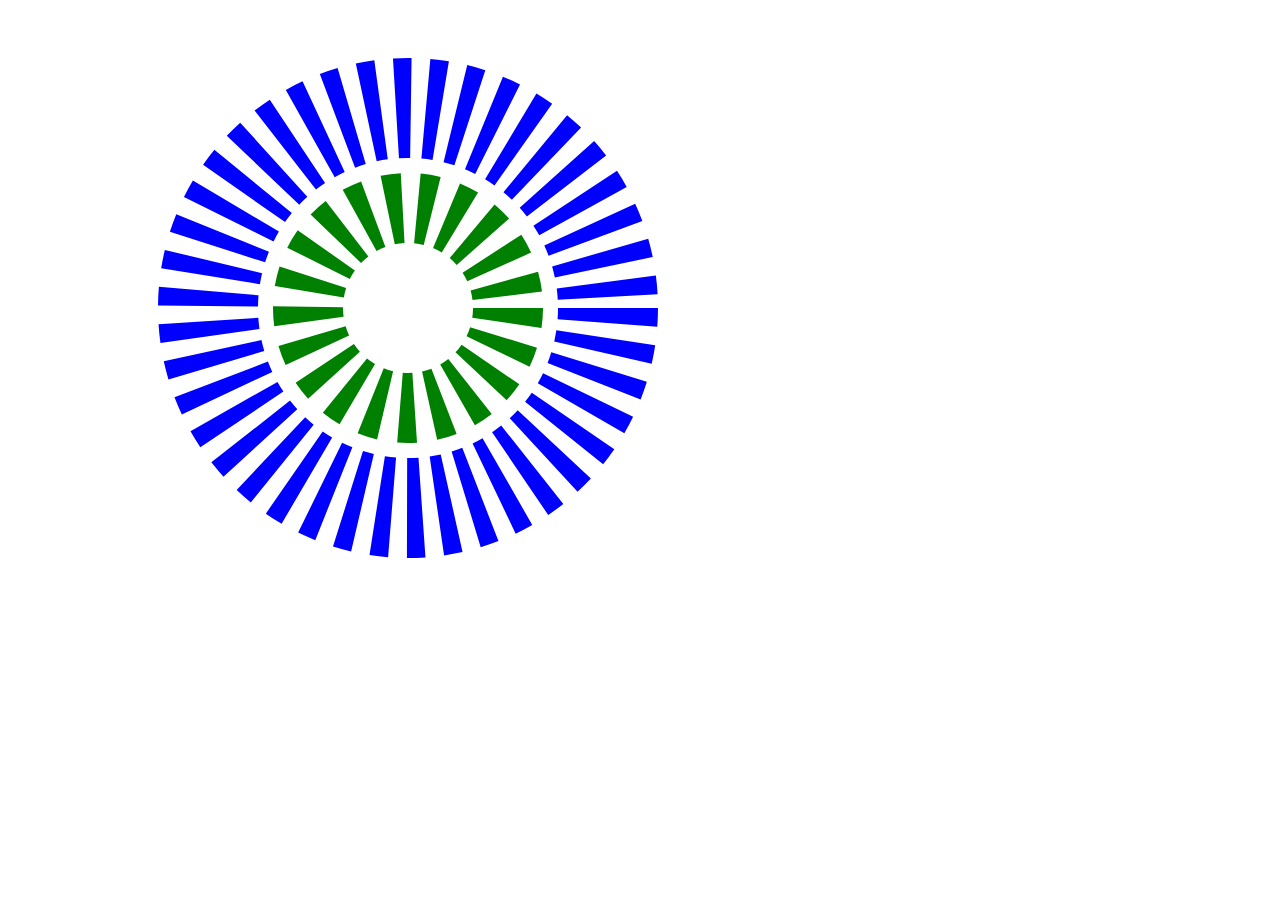
<file: discardExample.html>
<!DOCTYPE html>
<html>
  <head> 
    <meta charset="UTF-8"> 
    <title>'discard' example: [circle2]</title> 
  </head>
<body>
  <svg width="800" height="600">
    <circle id="circle1" cx="400" cy="300" r="200" fill="none" 
    stroke="blue" stroke-width="100" stroke-dasharray="15 15">
      <animateTransform attributeName="transform" type="rotate"
      begin="1s" dur="10s" from="0 400 300" to="360 400 300"/>
    </circle> 

    <circle id="circle2" cx="400" cy="300" r="100" fill="none" 
    stroke="green" stroke-width="70" stroke-dasharray="15 15">
      <animateTransform attributeName="transform" type="rotate"
      begin="1s" dur="10s" from="0 400 300" to="-720 400 300"/>
      <!-- "discard" browser support was discontinued in 2020 -->
      <discard begin="2s" href = "circle2"/> 
    </circle>   

  </svg>
</body> 
</html>
</file>
<file: styles/style.css>
/**
* FLEXBOX
* A mixin to rule complex flexbox layout
* @author nicolacastellanidev@gmail.com
*/
.LearnCssAnimation {
  -webkit-transform-origin: 50% 50% 0px;
          transform-origin: 50% 50% 0px;
  -webkit-animation-name: ImgRotate3dAnimation;
          animation-name: ImgRotate3dAnimation;
  -webkit-animation-duration: 10s;
          animation-duration: 10s;
  -webkit-animation-iteration-count: infinite;
          animation-iteration-count: infinite;
  -webkit-animation-delay: 2s;
          animation-delay: 2s;
}

@-webkit-keyframes ImgRotate3dAnimation {
  50% {
    -webkit-transform: rotate3d(2, 0, 1, 180deg);
            transform: rotate3d(2, 0, 1, 180deg);
  }
  100% {
    -webkit-transform: rotate3d(2, 0, 1, 360deg);
            transform: rotate3d(2, 0, 1, 360deg);
  }
}

@keyframes ImgRotate3dAnimation {
  50% {
    -webkit-transform: rotate3d(2, 0, 1, 180deg);
            transform: rotate3d(2, 0, 1, 180deg);
  }
  100% {
    -webkit-transform: rotate3d(2, 0, 1, 360deg);
            transform: rotate3d(2, 0, 1, 360deg);
  }
}

.aquarium {
  width: 400px;
  height: 400px;
  -webkit-transform-style: preserve-3d;
          transform-style: preserve-3d;
  position: relative;
  -webkit-animation-name: aquaCube3dRotation;
          animation-name: aquaCube3dRotation;
  -webkit-animation-duration: 20s;
          animation-duration: 20s;
  -webkit-animation-delay: 1s;
          animation-delay: 1s;
  animation-direction: reverse;
  -webkit-animation-fill-mode: forwards;
          animation-fill-mode: forwards;
  -webkit-animation-timing-function: ease;
          animation-timing-function: ease;
}

@-webkit-keyframes aquaCube3dRotation {
  from {
    -webkit-transform: rotate3d(1, 1, 1, 0);
            transform: rotate3d(1, 1, 1, 0);
  }
  to {
    -webkit-transform: rotate3d(1, 1, 1, 720deg);
            transform: rotate3d(1, 1, 1, 720deg);
  }
}

@keyframes aquaCube3dRotation {
  from {
    -webkit-transform: rotate3d(1, 1, 1, 0);
            transform: rotate3d(1, 1, 1, 0);
  }
  to {
    -webkit-transform: rotate3d(1, 1, 1, 720deg);
            transform: rotate3d(1, 1, 1, 720deg);
  }
}

div:hover {
  -webkit-animation-play-state: paused;
          animation-play-state: paused;
}

.aquarium div {
  position: absolute;
  height: 400px;
  width: 400px;
  opacity: 0.8;
}

.face1 {
  top: 0;
  left: 0;
  -webkit-transform: translate3d(0, 0, 200px);
          transform: translate3d(0, 0, 200px);
}

.face2 {
  top: 0;
  left: 0;
  -webkit-transform: translate3d(0, 0, -200px);
          transform: translate3d(0, 0, -200px);
}

.face3 {
  top: 0;
  left: 100%;
  -webkit-transform-origin: 0 0;
          transform-origin: 0 0;
  -webkit-transform: translate3d(0, 0, 200px) rotate3d(0, 1, 0, 90deg);
          transform: translate3d(0, 0, 200px) rotate3d(0, 1, 0, 90deg);
}

.face4 {
  top: 100%;
  left: 0;
  -webkit-transform-origin: 0 0;
          transform-origin: 0 0;
  -webkit-transform: translate3d(0, 0, 200px) rotate3d(1, 0, 0, -90deg);
          transform: translate3d(0, 0, 200px) rotate3d(1, 0, 0, -90deg);
}

.face5 {
  top: 0;
  right: 100%;
  -webkit-transform-origin: 100% 0;
          transform-origin: 100% 0;
  -webkit-transform: translate3d(0, 0, 200px) rotate3d(0, 1, 0, -90deg);
          transform: translate3d(0, 0, 200px) rotate3d(0, 1, 0, -90deg);
}

.face6 {
  bottom: 100%;
  left: 0;
  -webkit-transform-origin: 0 100%;
          transform-origin: 0 100%;
  -webkit-transform: translate3d(0, 0, 200px) rotate3d(1, 0, 0, 90deg);
          transform: translate3d(0, 0, 200px) rotate3d(1, 0, 0, 90deg);
}

#section3 .section-content .left {
  display: -webkit-box;
  display: -ms-flexbox;
  display: flex;
  -webkit-box-orient: vertical;
  -webkit-box-direction: normal;
      -ms-flex-direction: column;
          flex-direction: column;
  place-content: center;
  place-items: center;
  -ms-flex-wrap: wrap;
      flex-wrap: wrap;
  -ms-flex-negative: 0;
      flex-shrink: 0;
  -webkit-box-flex: 0;
      -ms-flex-positive: 0;
          flex-grow: 0;
  width: 450px;
  height: 450px;
  background: white;
  -webkit-filter: blur(1px);
          filter: blur(1px);
  -webkit-transition: background 2s ease-in 1s, -webkit-filter 2s ease-out 1s;
  transition: background 2s ease-in 1s, -webkit-filter 2s ease-out 1s;
  transition: background 2s ease-in 1s, filter 2s ease-out 1s;
  transition: background 2s ease-in 1s, filter 2s ease-out 1s, -webkit-filter 2s ease-out 1s;
}

.transition-image {
  width: 100%;
  height: 100%;
}

#section3 .left:hover {
  background: black;
  -webkit-filter: blur(0px);
          filter: blur(0px);
}

.right ul li:last-child {
  padding: 20px 0;
}

/* * * * BURGER * * * */
.left {
  position: relative;
}

.hamburger,
.word {
  position: absolute;
  top: 0;
  left: 0;
  opacity: 0;
  visibility: hidden;
}

.word {
  height: 90px;
}

.removed {
  display: none;
}

.toppings {
  text-align: center;
}

.toppings p {
  padding: 15px;
}

.toppings button {
  padding: 15px;
  border: firebrick 1px solid;
  color: white;
  background: maroon;
  border-radius: 5px;
}

html {
  line-height: 1.15;
  -ms-text-size-adjust: 100%;
  -webkit-text-size-adjust: 100%;
}

body {
  margin: 0;
}

article,
aside,
footer,
header,
nav,
section {
  display: block;
}

h1 {
  font-size: 2em;
  margin: 0.67em 0;
}

figcaption,
figure,
main {
  display: block;
}

figure {
  margin: 1em 40px;
}

hr {
  -webkit-box-sizing: content-box;
          box-sizing: content-box;
  height: 0;
  overflow: visible;
}

pre {
  font-family: monospace, monospace;
  font-size: 1em;
}

a {
  background-color: transparent;
  -webkit-text-decoration-skip: objects;
}

abbr[title] {
  border-bottom: none;
  text-decoration: underline;
  -webkit-text-decoration: underline dotted;
          text-decoration: underline dotted;
}

b,
strong {
  font-weight: inherit;
}

b,
strong {
  font-weight: bolder;
}

code,
kbd,
samp {
  font-family: monospace, monospace;
  font-size: 1em;
}

dfn {
  font-style: italic;
}

mark {
  background-color: #ff0;
  color: #000;
}

small {
  font-size: 80%;
}

sub,
sup {
  font-size: 75%;
  line-height: 0;
  position: relative;
  vertical-align: baseline;
}

sub {
  bottom: -0.25em;
}

sup {
  top: -0.5em;
}

audio,
video {
  display: inline-block;
}

audio:not([controls]) {
  display: none;
  height: 0;
}

img {
  border-style: none;
}

svg:not(:root) {
  overflow: hidden;
}

button,
input,
optgroup,
select,
textarea {
  font-family: sans-serif;
  font-size: 100%;
  line-height: 1.15;
  margin: 0;
}

button,
input {
  overflow: visible;
}

button,
select {
  text-transform: none;
}

button,
html [type="button"],
[type="reset"],
[type="submit"] {
  -webkit-appearance: button;
}

button::-moz-focus-inner,
[type="button"]::-moz-focus-inner,
[type="reset"]::-moz-focus-inner,
[type="submit"]::-moz-focus-inner {
  border-style: none;
  padding: 0;
}

button:-moz-focusring,
[type="button"]:-moz-focusring,
[type="reset"]:-moz-focusring,
[type="submit"]:-moz-focusring {
  outline: 1px dotted ButtonText;
}

fieldset {
  padding: 0.35em 0.75em 0.625em;
}

legend {
  -webkit-box-sizing: border-box;
          box-sizing: border-box;
  color: inherit;
  display: table;
  max-width: 100%;
  padding: 0;
  white-space: normal;
}

progress {
  display: inline-block;
  vertical-align: baseline;
}

textarea {
  overflow: auto;
}

[type="checkbox"],
[type="radio"] {
  -webkit-box-sizing: border-box;
          box-sizing: border-box;
  padding: 0;
}

[type="number"]::-webkit-inner-spin-button,
[type="number"]::-webkit-outer-spin-button {
  height: auto;
}

[type="search"] {
  -webkit-appearance: textfield;
  outline-offset: -2px;
}

[type="search"]::-webkit-search-cancel-button,
[type="search"]::-webkit-search-decoration {
  -webkit-appearance: none;
}

::-webkit-file-upload-button {
  -webkit-appearance: button;
  font: inherit;
}

details,
menu {
  display: block;
}

summary {
  display: list-item;
}

canvas {
  display: inline-block;
}

template {
  display: none;
}

[hidden] {
  display: none;
}

.clearfix:after {
  visibility: hidden;
  display: block;
  font-size: 0;
  content: " ";
  clear: both;
  height: 0;
}

* {
  -webkit-box-sizing: border-box;
  box-sizing: border-box;
}

img {
  max-width: 100%;
}

html {
  font-size: 62.5%;
}

.visuallyhidden:not(:focus):not(:active) {
  position: absolute;
  width: 1px;
  height: 1px;
  margin: -1px;
  border: 0;
  padding: 0;
  white-space: nowrap;
  -webkit-clip-path: inset(100%);
          clip-path: inset(100%);
  clip: rect(0 0 0 0);
  overflow: hidden;
}

body {
  font-family: "Open Sans", sans-serif;
  color: maroon;
  font-size: 2rem;
  text-align: center;
}

ul,
li {
  padding: 0;
  margin: 0;
  list-style: none;
}

h1,
h2,
p,
a {
  margin: 0;
  padding: 0;
}

h1 {
  font-size: 3rem;
}

a,
input {
  font-family: "Nunito", sans-serif;
  color: #0c0a0a;
  text-decoration: none;
}

input:focus-within,
select:focus-within,
textarea:focus-within {
  background: aquamarine;
  outline: none;
  border: 2px solid #0c0a0a;
}

p {
  color: #0c0a0a;
}

a {
  color: maroon;
  text-decoration: none;
}

a:hover,
a:active {
  color: #0c0a0a;
  text-shadow: 2px 2px 10px maroon, 1px 1px 10px firebrick;
}

.wrapper {
  width: 90%;
  margin: 0 auto;
  padding: 1em;
}

main {
  width: 100%;
  display: -webkit-box;
  display: -ms-flexbox;
  display: flex;
  -webkit-box-orient: vertical;
  -webkit-box-direction: normal;
      -ms-flex-direction: column;
          flex-direction: column;
  place-content: center;
  place-items: center;
  -ms-flex-wrap: wrap;
      flex-wrap: wrap;
  -ms-flex-negative: 0;
      flex-shrink: 0;
  -webkit-box-flex: 0;
      -ms-flex-positive: 0;
          flex-grow: 0;
}

section {
  width: 100%;
  margin: 1em 0;
  padding: 0.5em;
  display: -webkit-box;
  display: -ms-flexbox;
  display: flex;
  -webkit-box-orient: vertical;
  -webkit-box-direction: normal;
      -ms-flex-direction: column;
          flex-direction: column;
  place-content: center;
  place-items: center;
  -ms-flex-wrap: wrap;
      flex-wrap: wrap;
  -ms-flex-negative: 0;
      flex-shrink: 0;
  -webkit-box-flex: 0;
      -ms-flex-positive: 0;
          flex-grow: 0;
}

h1,
h2 {
  font-size: 2.5rem;
  font-weight: 400;
  line-height: 3.75rem;
  font-family: "Open Sans", sans-serif;
  margin: 0;
  padding: 20px 0;
  text-shadow: 1px 1px 1px firebrick;
  text-align: center;
}

/* * * * * * * * * * * * * * PAGE SETUP * * * * * * * * * * * * * * */
section {
  border: 2px solid firebrick;
}

section h1,
section h1 span {
  display: block;
}

.section-content {
  width: 100%;
  display: -webkit-box;
  display: -ms-flexbox;
  display: flex;
  -webkit-box-orient: horizontal;
  -webkit-box-direction: normal;
      -ms-flex-direction: row;
          flex-direction: row;
  place-content: space-around;
  place-items: flex-start;
  -ms-flex-wrap: wrap;
      flex-wrap: wrap;
  -ms-flex-negative: 0;
      flex-shrink: 0;
  -webkit-box-flex: 0;
      -ms-flex-positive: 0;
          flex-grow: 0;
}

.left,
.right {
  width: 50%;
  text-align: left;
}

.image-container {
  padding: 0.5em;
  display: -webkit-box;
  display: -ms-flexbox;
  display: flex;
  -webkit-box-orient: vertical;
  -webkit-box-direction: normal;
      -ms-flex-direction: column;
          flex-direction: column;
  place-content: center;
  place-items: center;
  -ms-flex-wrap: wrap;
      flex-wrap: wrap;
  -ms-flex-negative: 0;
      flex-shrink: 0;
  -webkit-box-flex: 0;
      -ms-flex-positive: 0;
          flex-grow: 0;
}

.image-container img {
  width: 90%;
}

/* * * * * * * * * * * * * * MEDIA QUERIES * * * * * * * * * * * * * * */
@media only screen and (min-width: 900px) {
  .wrapper {
    max-width: 1024px;
    margin: 0 auto;
  }
}

@media only screen and (max-width: 800px) {
  .section-content {
    display: -webkit-box;
    display: -ms-flexbox;
    display: flex;
    -webkit-box-orient: vertical;
    -webkit-box-direction: normal;
        -ms-flex-direction: column;
            flex-direction: column;
    place-content: flex-start;
    place-items: flex-start;
    -ms-flex-wrap: wrap;
        flex-wrap: wrap;
    -ms-flex-negative: 0;
        flex-shrink: 0;
    -webkit-box-flex: 0;
        -ms-flex-positive: 0;
            flex-grow: 0;
  }
  .left,
  .right {
    width: 100%;
  }
}
</file>
